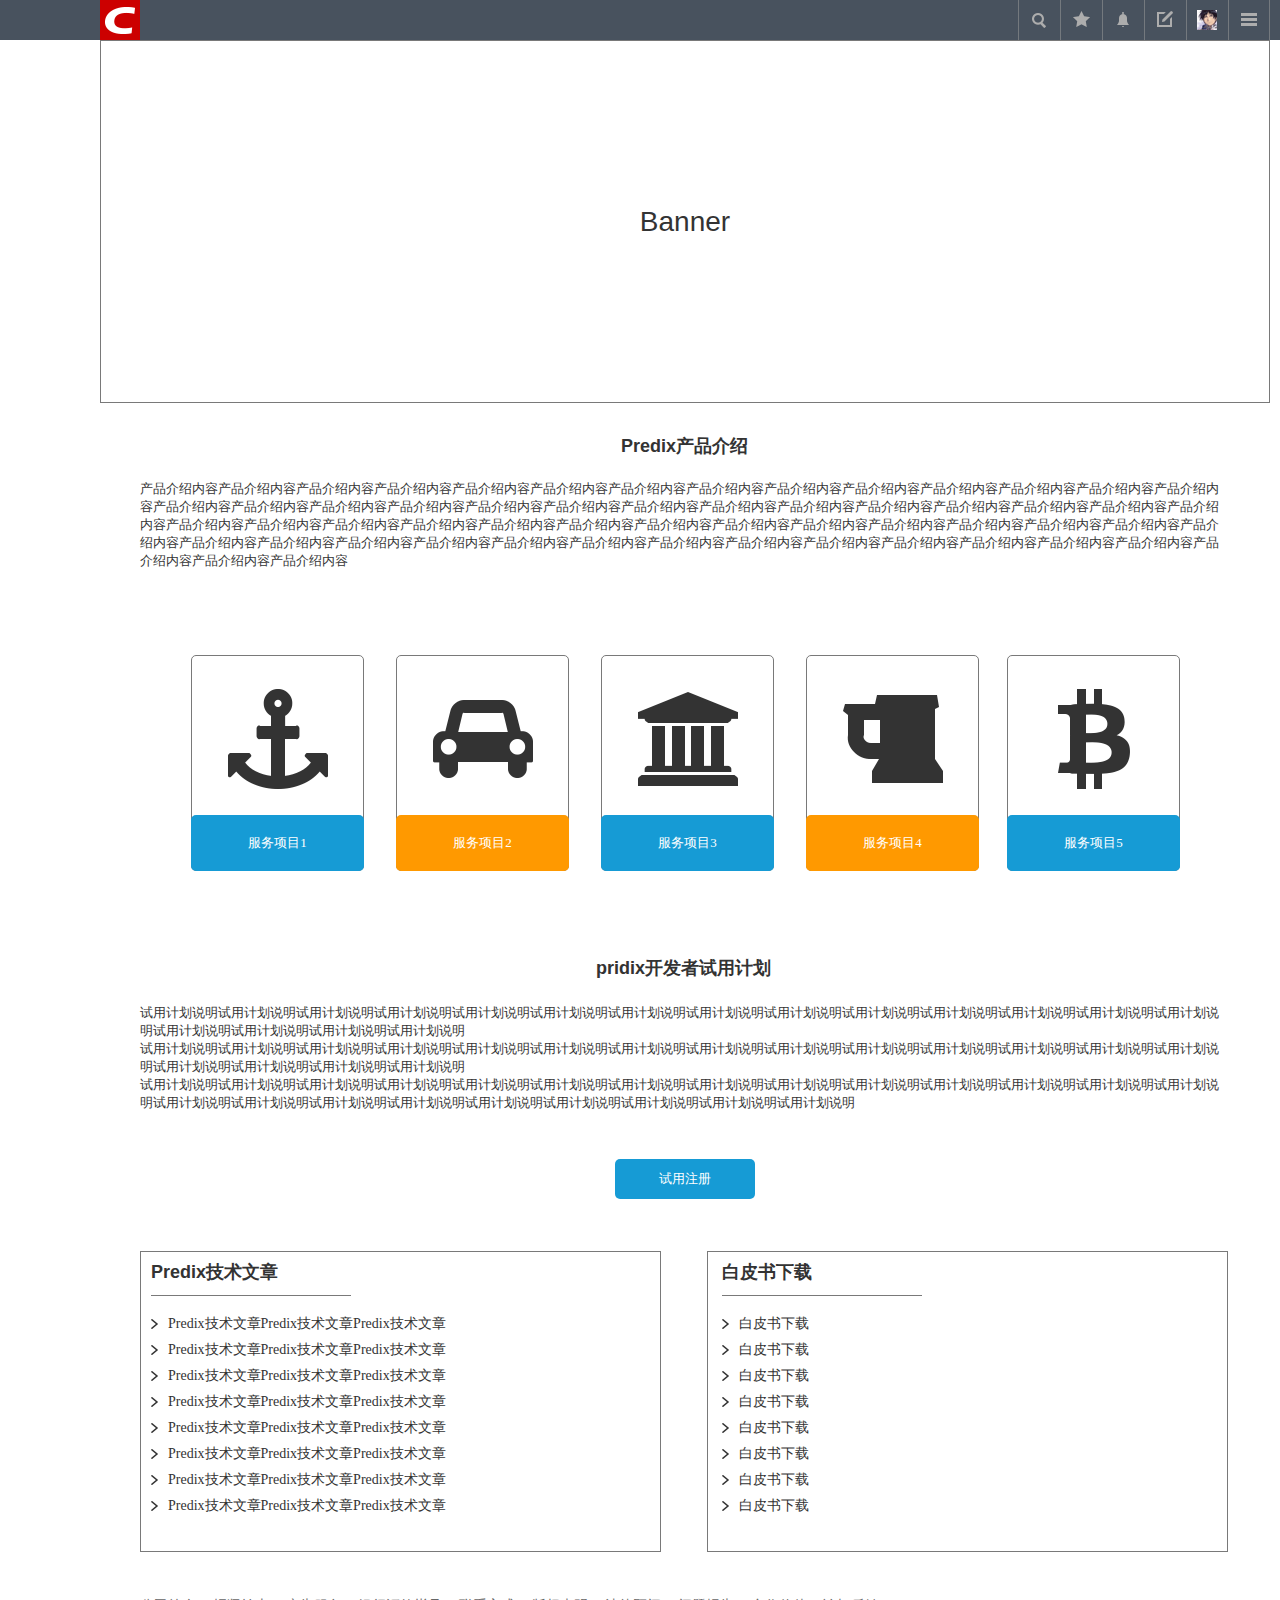
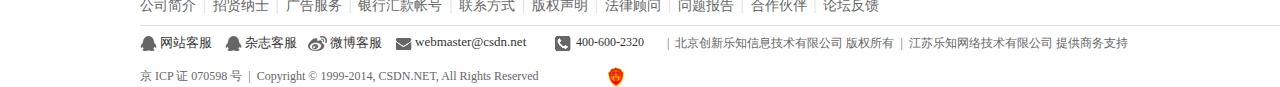
<file: home.html>
﻿<!DOCTYPE html>
<html>
  <head>
    <title>Home</title>
    <meta http-equiv="X-UA-Compatible" content="IE=edge"/>
    <meta http-equiv="content-type" content="text/html; charset=utf-8"/>
    <meta name="apple-mobile-web-app-capable" content="yes"/>
    <link href="resources/css/jquery-ui-themes.css" type="text/css" rel="stylesheet"/>
    <link href="resources/css/axure_rp_page.css" type="text/css" rel="stylesheet"/>
    <link href="data/styles.css" type="text/css" rel="stylesheet"/>
    <link href="files/home/styles.css" type="text/css" rel="stylesheet"/>
    <script src="resources/scripts/jquery-1.7.1.min.js"></script>
    <script src="resources/scripts/jquery-ui-1.8.10.custom.min.js"></script>
    <script src="resources/scripts/axure/axQuery.js"></script>
    <script src="resources/scripts/axure/globals.js"></script>
    <script src="resources/scripts/axutils.js"></script>
    <script src="resources/scripts/axure/annotation.js"></script>
    <script src="resources/scripts/axure/axQuery.std.js"></script>
    <script src="resources/scripts/axure/doc.js"></script>
    <script src="data/document.js"></script>
    <script src="resources/scripts/messagecenter.js"></script>
    <script src="resources/scripts/axure/events.js"></script>
    <script src="resources/scripts/axure/recording.js"></script>
    <script src="resources/scripts/axure/action.js"></script>
    <script src="resources/scripts/axure/expr.js"></script>
    <script src="resources/scripts/axure/geometry.js"></script>
    <script src="resources/scripts/axure/flyout.js"></script>
    <script src="resources/scripts/axure/ie.js"></script>
    <script src="resources/scripts/axure/model.js"></script>
    <script src="resources/scripts/axure/repeater.js"></script>
    <script src="resources/scripts/axure/sto.js"></script>
    <script src="resources/scripts/axure/utils.temp.js"></script>
    <script src="resources/scripts/axure/variables.js"></script>
    <script src="resources/scripts/axure/drag.js"></script>
    <script src="resources/scripts/axure/move.js"></script>
    <script src="resources/scripts/axure/visibility.js"></script>
    <script src="resources/scripts/axure/style.js"></script>
    <script src="resources/scripts/axure/adaptive.js"></script>
    <script src="resources/scripts/axure/tree.js"></script>
    <script src="resources/scripts/axure/init.temp.js"></script>
    <script src="files/home/data.js"></script>
    <script src="resources/scripts/axure/legacy.js"></script>
    <script src="resources/scripts/axure/viewer.js"></script>
    <script src="resources/scripts/axure/math.js"></script>
    <script type="text/javascript">
      $axure.utils.getTransparentGifPath = function() { return 'resources/images/transparent.gif'; };
      $axure.utils.getOtherPath = function() { return 'resources/Other.html'; };
      $axure.utils.getReloadPath = function() { return 'resources/reload.html'; };
    </script>
  </head>
  <body>
    <div id="base" class="">

      <!-- Unnamed (Rectangle) -->
      <div id="u0" class="ax_default box_1">
        <div id="u0_div" class=""></div>
        <!-- Unnamed () -->
        <div id="u1" class="text" style="display: none; visibility: hidden">
          <p><span></span></p>
        </div>
      </div>

      <!-- Unnamed (Rectangle) -->
      <div id="u2" class="ax_default box_1">
        <div id="u2_div" class=""></div>
        <!-- Unnamed () -->
        <div id="u3" class="text" style="visibility: visible;">
          <p><span>Banner</span></p>
        </div>
      </div>

      <!-- Unnamed (Group) -->
      <div id="u4" class="ax_default">

        <!-- Unnamed (Rectangle) -->
        <div id="u5" class="ax_default shape">
          <div id="u5_div" class=""></div>
          <!-- Unnamed () -->
          <div id="u6" class="text" style="display: none; visibility: hidden">
            <p><span></span></p>
          </div>
        </div>

        <!-- Unnamed (Image) -->
        <div id="u7" class="ax_default image">
          <img id="u7_img" class="img " src="images/home/u7.png"/>
          <!-- Unnamed () -->
          <div id="u8" class="text" style="display: none; visibility: hidden">
            <p><span></span></p>
          </div>
        </div>

        <!-- Unnamed (Image) -->
        <div id="u9" class="ax_default image">
          <img id="u9_img" class="img " src="images/home/u9.png"/>
          <!-- Unnamed () -->
          <div id="u10" class="text" style="display: none; visibility: hidden">
            <p><span></span></p>
          </div>
        </div>
      </div>

      <!-- Unnamed (Image) -->
      <div id="u11" class="ax_default image">
        <img id="u11_img" class="img " src="images/home/u11.png"/>
        <!-- Unnamed () -->
        <div id="u12" class="text" style="display: none; visibility: hidden">
          <p><span></span></p>
        </div>
      </div>

      <!-- Unnamed (Rectangle) -->
      <div id="u13" class="ax_default paragraph">
        <div id="u13_div" class=""></div>
        <!-- Unnamed () -->
        <div id="u14" class="text" style="visibility: visible;">
          <p><span>产品介绍内容产品介绍内容产品介绍内容产品介绍内容产品介绍内容产品介绍内容产品介绍内容产品介绍内容产品介绍内容产品介绍内容产品介绍内容产品介绍内容产品介绍内容产品介绍内容产品介绍内容产品介绍内容产品介绍内容产品介绍内容产品介绍内容产品介绍内容产品介绍内容产品介绍内容产品介绍内容产品介绍内容产品介绍内容产品介绍内容产品介绍内容产品介绍内容产品介绍内容产品介绍内容产品介绍内容产品介绍内容产品介绍内容产品介绍内容产品介绍内容产品介绍内容产品介绍内容产品介绍内容产品介绍内容产品介绍内容产品介绍内容产品介绍内容产品介绍内容产品介绍内容产品介绍内容产品介绍内容产品介绍内容产品介绍内容产品介绍内容产品介绍内容产品介绍内容产品介绍内容产品介绍内容产品介绍内容产品介绍内容产品介绍内容产品介绍内容产品介绍内容</span></p>
        </div>
      </div>

      <!-- Unnamed (Rectangle) -->
      <div id="u15" class="ax_default heading_3">
        <div id="u15_div" class=""></div>
        <!-- Unnamed () -->
        <div id="u16" class="text" style="visibility: visible;">
          <p><span>Predix产品介绍</span></p>
        </div>
      </div>

      <!-- Unnamed (Rectangle) -->
      <div id="u17" class="ax_default primary_button">
        <div id="u17_div" class=""></div>
        <!-- Unnamed () -->
        <div id="u18" class="text" style="visibility: visible;">
          <p><span>服务项目1</span></p>
        </div>
      </div>

      <!-- Unnamed (Rectangle) -->
      <div id="u19" class="ax_default box_1">
        <div id="u19_div" class=""></div>
        <!-- Unnamed () -->
        <div id="u20" class="text" style="display: none; visibility: hidden">
          <p><span></span></p>
        </div>
      </div>

      <!-- Unnamed (Rectangle) -->
      <div id="u21" class="ax_default primary_button">
        <div id="u21_div" class=""></div>
        <!-- Unnamed () -->
        <div id="u22" class="text" style="visibility: visible;">
          <p><span>服务项目2</span></p>
        </div>
      </div>

      <!-- Unnamed (Rectangle) -->
      <div id="u23" class="ax_default box_1">
        <div id="u23_div" class=""></div>
        <!-- Unnamed () -->
        <div id="u24" class="text" style="display: none; visibility: hidden">
          <p><span></span></p>
        </div>
      </div>

      <!-- Unnamed (Rectangle) -->
      <div id="u25" class="ax_default primary_button">
        <div id="u25_div" class=""></div>
        <!-- Unnamed () -->
        <div id="u26" class="text" style="visibility: visible;">
          <p><span>服务项目3</span></p>
        </div>
      </div>

      <!-- Unnamed (Rectangle) -->
      <div id="u27" class="ax_default box_1">
        <div id="u27_div" class=""></div>
        <!-- Unnamed () -->
        <div id="u28" class="text" style="display: none; visibility: hidden">
          <p><span></span></p>
        </div>
      </div>

      <!-- Unnamed (Rectangle) -->
      <div id="u29" class="ax_default primary_button">
        <div id="u29_div" class=""></div>
        <!-- Unnamed () -->
        <div id="u30" class="text" style="visibility: visible;">
          <p><span>服务项目4</span></p>
        </div>
      </div>

      <!-- Unnamed (Rectangle) -->
      <div id="u31" class="ax_default box_1">
        <div id="u31_div" class=""></div>
        <!-- Unnamed () -->
        <div id="u32" class="text" style="display: none; visibility: hidden">
          <p><span></span></p>
        </div>
      </div>

      <!-- Unnamed (Rectangle) -->
      <div id="u33" class="ax_default primary_button">
        <div id="u33_div" class=""></div>
        <!-- Unnamed () -->
        <div id="u34" class="text" style="visibility: visible;">
          <p><span>服务项目5</span></p>
        </div>
      </div>

      <!-- Unnamed (Shape) -->
      <div id="u35" class="ax_default icon">
        <img id="u35_img" class="img " src="images/home/u35.png"/>
        <!-- Unnamed () -->
        <div id="u36" class="text" style="display: none; visibility: hidden">
          <p><span></span></p>
        </div>
      </div>

      <!-- Unnamed (Shape) -->
      <div id="u37" class="ax_default icon">
        <img id="u37_img" class="img " src="images/home/u37.png"/>
        <!-- Unnamed () -->
        <div id="u38" class="text" style="display: none; visibility: hidden">
          <p><span></span></p>
        </div>
      </div>

      <!-- Unnamed (Shape) -->
      <div id="u39" class="ax_default icon">
        <img id="u39_img" class="img " src="images/home/u39.png"/>
        <!-- Unnamed () -->
        <div id="u40" class="text" style="display: none; visibility: hidden">
          <p><span></span></p>
        </div>
      </div>

      <!-- Unnamed (Shape) -->
      <div id="u41" class="ax_default icon">
        <img id="u41_img" class="img " src="images/home/u41.png"/>
        <!-- Unnamed () -->
        <div id="u42" class="text" style="display: none; visibility: hidden">
          <p><span></span></p>
        </div>
      </div>

      <!-- Unnamed (Shape) -->
      <div id="u43" class="ax_default icon">
        <img id="u43_img" class="img " src="images/home/u43.png"/>
        <!-- Unnamed () -->
        <div id="u44" class="text" style="display: none; visibility: hidden">
          <p><span></span></p>
        </div>
      </div>

      <!-- Unnamed (Rectangle) -->
      <div id="u45" class="ax_default heading_3">
        <div id="u45_div" class=""></div>
        <!-- Unnamed () -->
        <div id="u46" class="text" style="visibility: visible;">
          <p><span>pridix开发者试用计划</span></p>
        </div>
      </div>

      <!-- Unnamed (Rectangle) -->
      <div id="u47" class="ax_default paragraph">
        <div id="u47_div" class=""></div>
        <!-- Unnamed () -->
        <div id="u48" class="text" style="visibility: visible;">
          <p><span>试用计划说明试用计划说明试用计划说明试用计划说明试用计划说明试用计划说明试用计划说明试用计划说明试用计划说明试用计划说明试用计划说明试用计划说明试用计划说明试用计划说明试用计划说明试用计划说明试用计划说明试用计划说明</span></p><p><span>试用计划说明试用计划说明试用计划说明试用计划说明试用计划说明试用计划说明试用计划说明试用计划说明试用计划说明试用计划说明试用计划说明试用计划说明试用计划说明试用计划说明试用计划说明试用计划说明试用计划说明试用计划说明</span></p><p><span>试用计划说明试用计划说明试用计划说明试用计划说明试用计划说明试用计划说明试用计划说明试用计划说明试用计划说明试用计划说明试用计划说明试用计划说明试用计划说明试用计划说明试用计划说明试用计划说明试用计划说明试用计划说明试用计划说明试用计划说明试用计划说明试用计划说明试用计划说明</span></p>
        </div>
      </div>

      <!-- Unnamed (Rectangle) -->
      <div id="u49" class="ax_default primary_button">
        <div id="u49_div" class=""></div>
        <!-- Unnamed () -->
        <div id="u50" class="text" style="visibility: visible;">
          <p><span>试用注册</span></p>
        </div>
      </div>

      <!-- Unnamed (Rectangle) -->
      <div id="u51" class="ax_default box_1">
        <div id="u51_div" class=""></div>
        <!-- Unnamed () -->
        <div id="u52" class="text" style="display: none; visibility: hidden">
          <p><span></span></p>
        </div>
      </div>

      <!-- Unnamed (Rectangle) -->
      <div id="u53" class="ax_default box_1">
        <div id="u53_div" class=""></div>
        <!-- Unnamed () -->
        <div id="u54" class="text" style="display: none; visibility: hidden">
          <p><span></span></p>
        </div>
      </div>

      <!-- Unnamed (Rectangle) -->
      <div id="u55" class="ax_default heading_3">
        <div id="u55_div" class=""></div>
        <!-- Unnamed () -->
        <div id="u56" class="text" style="visibility: visible;">
          <p><span>Predix技术文章</span></p>
        </div>
      </div>

      <!-- Unnamed (Horizontal Line) -->
      <div id="u57" class="ax_default line">
        <img id="u57_img" class="img " src="images/home/u57.png"/>
        <!-- Unnamed () -->
        <div id="u58" class="text" style="display: none; visibility: hidden">
          <p><span></span></p>
        </div>
      </div>

      <!-- Unnamed (Rectangle) -->
      <div id="u59" class="ax_default heading_3">
        <div id="u59_div" class=""></div>
        <!-- Unnamed () -->
        <div id="u60" class="text" style="visibility: visible;">
          <p><span>白皮书下载</span></p>
        </div>
      </div>

      <!-- Unnamed (Horizontal Line) -->
      <div id="u61" class="ax_default line">
        <img id="u61_img" class="img " src="images/home/u57.png"/>
        <!-- Unnamed () -->
        <div id="u62" class="text" style="display: none; visibility: hidden">
          <p><span></span></p>
        </div>
      </div>

      <!-- Unnamed (Group) -->
      <div id="u63" class="ax_default">

        <!-- Unnamed (Group) -->
        <div id="u64" class="ax_default">

          <!-- Unnamed (Rectangle) -->
          <div id="u65" class="ax_default paragraph1">
            <div id="u65_div" class=""></div>
            <!-- Unnamed () -->
            <div id="u66" class="text" style="visibility: visible;">
              <p><span>杂志客服</span></p>
            </div>
          </div>

          <!-- Unnamed (Rectangle) -->
          <div id="u67" class="ax_default paragraph1">
            <div id="u67_div" class=""></div>
            <!-- Unnamed () -->
            <div id="u68" class="text" style="visibility: visible;">
              <p><span>网站客服</span></p>
            </div>
          </div>

          <!-- Unnamed (Rectangle) -->
          <div id="u69" class="ax_default paragraph1">
            <div id="u69_div" class=""></div>
            <!-- Unnamed () -->
            <div id="u70" class="text" style="visibility: visible;">
              <p><span style="color:#666666;">京 ICP 证 070598 号&nbsp; </span><span style="color:#6B6B6B;">|</span><span style="color:#666666;">&nbsp; Copyright © 1999-2014, CSDN.NET, All Rights Reserved</span></p>
            </div>
          </div>

          <!-- Unnamed (Image) -->
          <div id="u71" class="ax_default image">
            <img id="u71_img" class="img " src="images/home/u71.png"/>
            <!-- Unnamed () -->
            <div id="u72" class="text" style="display: none; visibility: hidden">
              <p><span></span></p>
            </div>
          </div>

          <!-- Unnamed (Rectangle) -->
          <div id="u73" class="ax_default paragraph1">
            <div id="u73_div" class=""></div>
            <!-- Unnamed () -->
            <div id="u74" class="text" style="visibility: visible;">
              <p><span>微博客服</span></p>
            </div>
          </div>

          <!-- Unnamed (Group) -->
          <div id="u75" class="ax_default">

            <!-- Unnamed (Image) -->
            <div id="u76" class="ax_default image">
              <img id="u76_img" class="img " src="images/home/u76.png"/>
              <!-- Unnamed () -->
              <div id="u77" class="text" style="display: none; visibility: hidden">
                <p><span></span></p>
              </div>
            </div>

            <!-- Unnamed (Rectangle) -->
            <div id="u78" class="ax_default paragraph1">
              <div id="u78_div" class=""></div>
              <!-- Unnamed () -->
              <div id="u79" class="text" style="visibility: visible;">
                <p><span>webmaster@csdn.net</span></p>
              </div>
            </div>

            <!-- Unnamed (Image) -->
            <div id="u80" class="ax_default image">
              <img id="u80_img" class="img " src="images/home/u80.png"/>
              <!-- Unnamed () -->
              <div id="u81" class="text" style="display: none; visibility: hidden">
                <p><span></span></p>
              </div>
            </div>

            <!-- Unnamed (Rectangle) -->
            <div id="u82" class="ax_default paragraph1">
              <div id="u82_div" class=""></div>
              <!-- Unnamed () -->
              <div id="u83" class="text" style="visibility: visible;">
                <p><span>400-600-2320</span></p>
              </div>
            </div>

            <!-- mail-on (Image) -->
            <div id="u84" class="ax_default image ax_default_hidden" data-label="mail-on" style="display: none; visibility: hidden">
              <img id="u84_img" class="img " src="images/home/mail-on_u84.png"/>
              <!-- Unnamed () -->
              <div id="u85" class="text" style="display: none; visibility: hidden">
                <p><span></span></p>
              </div>
            </div>

            <!-- phone-on (Image) -->
            <div id="u86" class="ax_default image ax_default_hidden" data-label="phone-on" style="display: none; visibility: hidden">
              <img id="u86_img" class="img " src="images/home/phone-on_u86.png"/>
              <!-- Unnamed () -->
              <div id="u87" class="text" style="display: none; visibility: hidden">
                <p><span></span></p>
              </div>
            </div>
          </div>

          <!-- Unnamed (Rectangle) -->
          <div id="u88" class="ax_default paragraph1">
            <div id="u88_div" class=""></div>
            <!-- Unnamed () -->
            <div id="u89" class="text" style="visibility: visible;">
              <p><span style="color:#6B6B6B;">|</span><span style="color:#666666;">&nbsp; 北京创新乐知信息技术有限公司 版权所有&nbsp; </span><span style="color:#6B6B6B;">|</span><span style="color:#666666;">&nbsp; 江苏乐知网络技术有限公司 提供商务支持</span></p>
            </div>
          </div>

          <!-- Unnamed (Image) -->
          <div id="u90" class="ax_default image">
            <img id="u90_img" class="img " src="images/home/u90.png"/>
            <!-- Unnamed () -->
            <div id="u91" class="text" style="display: none; visibility: hidden">
              <p><span></span></p>
            </div>
          </div>

          <!-- weibo-on (Image) -->
          <div id="u92" class="ax_default image ax_default_hidden" data-label="weibo-on" style="display: none; visibility: hidden">
            <img id="u92_img" class="img " src="images/home/weibo-on_u92.png"/>
            <!-- Unnamed () -->
            <div id="u93" class="text" style="display: none; visibility: hidden">
              <p><span></span></p>
            </div>
          </div>

          <!-- Unnamed (Image) -->
          <div id="u94" class="ax_default image">
            <img id="u94_img" class="img " src="images/home/u94.png"/>
            <!-- Unnamed () -->
            <div id="u95" class="text" style="display: none; visibility: hidden">
              <p><span></span></p>
            </div>
          </div>

          <!-- Unnamed (Image) -->
          <div id="u96" class="ax_default image">
            <img id="u96_img" class="img " src="images/home/u94.png"/>
            <!-- Unnamed () -->
            <div id="u97" class="text" style="display: none; visibility: hidden">
              <p><span></span></p>
            </div>
          </div>

          <!-- qq1-on (Image) -->
          <div id="u98" class="ax_default image ax_default_hidden" data-label="qq1-on" style="display: none; visibility: hidden">
            <img id="u98_img" class="img " src="images/home/qq1-on_u98.png"/>
            <!-- Unnamed () -->
            <div id="u99" class="text" style="display: none; visibility: hidden">
              <p><span></span></p>
            </div>
          </div>

          <!-- qq2-on (Image) -->
          <div id="u100" class="ax_default image ax_default_hidden" data-label="qq2-on" style="display: none; visibility: hidden">
            <img id="u100_img" class="img " src="images/home/qq1-on_u98.png"/>
            <!-- Unnamed () -->
            <div id="u101" class="text" style="display: none; visibility: hidden">
              <p><span></span></p>
            </div>
          </div>
        </div>

        <!-- Unnamed (Rectangle) -->
        <div id="u102" class="ax_default paragraph1">
          <div id="u102_div" class=""></div>
          <!-- Unnamed () -->
          <div id="u103" class="text" style="visibility: visible;">
            <p><span style="color:#666666;">公司简介&nbsp; </span><span style="color:#D7D7D7;">|</span><span style="color:#666666;">&nbsp; 招贤纳士&nbsp; </span><span style="color:#D7D7D7;">|</span><span style="color:#666666;">&nbsp; 广告服务&nbsp; </span><span style="color:#D7D7D7;">|</span><span style="color:#666666;">&nbsp; 银行汇款帐号&nbsp; </span><span style="color:#D7D7D7;">|</span><span style="color:#666666;">&nbsp; 联系方式&nbsp; </span><span style="color:#D7D7D7;">|</span><span style="color:#666666;">&nbsp; 版权声明&nbsp; </span><span style="color:#D7D7D7;">|</span><span style="color:#666666;">&nbsp; 法律顾问&nbsp; </span><span style="color:#D7D7D7;">|</span><span style="color:#666666;">&nbsp; 问题报告&nbsp; </span><span style="color:#D7D7D7;">|</span><span style="color:#666666;">&nbsp; 合作伙伴&nbsp; </span><span style="color:#D7D7D7;">|</span><span style="color:#666666;">&nbsp; 论坛反馈</span></p>
          </div>
        </div>

        <!-- Unnamed (Horizontal Line) -->
        <div id="u104" class="ax_default horizontal_line">
          <img id="u104_img" class="img " src="images/home/u104.png"/>
          <!-- Unnamed () -->
          <div id="u105" class="text" style="display: none; visibility: hidden">
            <p><span></span></p>
          </div>
        </div>
      </div>

      <!-- Unnamed (Shape) -->
      <div id="u106" class="ax_default icon">
        <img id="u106_img" class="img " src="images/home/u106.png"/>
        <!-- Unnamed () -->
        <div id="u107" class="text" style="display: none; visibility: hidden">
          <p><span></span></p>
        </div>
      </div>

      <!-- Unnamed (Paragraph) -->
      <div id="u108" class="ax_default paragraph">
        <img id="u108_img" class="img " src="images/home/u108.png"/>
        <!-- Unnamed () -->
        <div id="u109" class="text" style="visibility: visible;">
          <p><span>Predix技术文章Predix技术文章Predix技术文章</span></p>
        </div>
      </div>

      <!-- Unnamed (Shape) -->
      <div id="u110" class="ax_default icon">
        <img id="u110_img" class="img " src="images/home/u106.png"/>
        <!-- Unnamed () -->
        <div id="u111" class="text" style="display: none; visibility: hidden">
          <p><span></span></p>
        </div>
      </div>

      <!-- Unnamed (Paragraph) -->
      <div id="u112" class="ax_default paragraph">
        <img id="u112_img" class="img " src="images/home/u108.png"/>
        <!-- Unnamed () -->
        <div id="u113" class="text" style="visibility: visible;">
          <p><span>Predix技术文章Predix技术文章Predix技术文章</span></p>
        </div>
      </div>

      <!-- Unnamed (Shape) -->
      <div id="u114" class="ax_default icon">
        <img id="u114_img" class="img " src="images/home/u106.png"/>
        <!-- Unnamed () -->
        <div id="u115" class="text" style="display: none; visibility: hidden">
          <p><span></span></p>
        </div>
      </div>

      <!-- Unnamed (Paragraph) -->
      <div id="u116" class="ax_default paragraph">
        <img id="u116_img" class="img " src="images/home/u108.png"/>
        <!-- Unnamed () -->
        <div id="u117" class="text" style="visibility: visible;">
          <p><span>Predix技术文章Predix技术文章Predix技术文章</span></p>
        </div>
      </div>

      <!-- Unnamed (Shape) -->
      <div id="u118" class="ax_default icon">
        <img id="u118_img" class="img " src="images/home/u106.png"/>
        <!-- Unnamed () -->
        <div id="u119" class="text" style="display: none; visibility: hidden">
          <p><span></span></p>
        </div>
      </div>

      <!-- Unnamed (Paragraph) -->
      <div id="u120" class="ax_default paragraph">
        <img id="u120_img" class="img " src="images/home/u108.png"/>
        <!-- Unnamed () -->
        <div id="u121" class="text" style="visibility: visible;">
          <p><span>Predix技术文章Predix技术文章Predix技术文章</span></p>
        </div>
      </div>

      <!-- Unnamed (Shape) -->
      <div id="u122" class="ax_default icon">
        <img id="u122_img" class="img " src="images/home/u106.png"/>
        <!-- Unnamed () -->
        <div id="u123" class="text" style="display: none; visibility: hidden">
          <p><span></span></p>
        </div>
      </div>

      <!-- Unnamed (Paragraph) -->
      <div id="u124" class="ax_default paragraph">
        <img id="u124_img" class="img " src="images/home/u108.png"/>
        <!-- Unnamed () -->
        <div id="u125" class="text" style="visibility: visible;">
          <p><span>Predix技术文章Predix技术文章Predix技术文章</span></p>
        </div>
      </div>

      <!-- Unnamed (Shape) -->
      <div id="u126" class="ax_default icon">
        <img id="u126_img" class="img " src="images/home/u106.png"/>
        <!-- Unnamed () -->
        <div id="u127" class="text" style="display: none; visibility: hidden">
          <p><span></span></p>
        </div>
      </div>

      <!-- Unnamed (Paragraph) -->
      <div id="u128" class="ax_default paragraph">
        <img id="u128_img" class="img " src="images/home/u108.png"/>
        <!-- Unnamed () -->
        <div id="u129" class="text" style="visibility: visible;">
          <p><span>Predix技术文章Predix技术文章Predix技术文章</span></p>
        </div>
      </div>

      <!-- Unnamed (Shape) -->
      <div id="u130" class="ax_default icon">
        <img id="u130_img" class="img " src="images/home/u106.png"/>
        <!-- Unnamed () -->
        <div id="u131" class="text" style="display: none; visibility: hidden">
          <p><span></span></p>
        </div>
      </div>

      <!-- Unnamed (Paragraph) -->
      <div id="u132" class="ax_default paragraph">
        <img id="u132_img" class="img " src="images/home/u108.png"/>
        <!-- Unnamed () -->
        <div id="u133" class="text" style="visibility: visible;">
          <p><span>Predix技术文章Predix技术文章Predix技术文章</span></p>
        </div>
      </div>

      <!-- Unnamed (Shape) -->
      <div id="u134" class="ax_default icon">
        <img id="u134_img" class="img " src="images/home/u106.png"/>
        <!-- Unnamed () -->
        <div id="u135" class="text" style="display: none; visibility: hidden">
          <p><span></span></p>
        </div>
      </div>

      <!-- Unnamed (Paragraph) -->
      <div id="u136" class="ax_default paragraph">
        <img id="u136_img" class="img " src="images/home/u108.png"/>
        <!-- Unnamed () -->
        <div id="u137" class="text" style="visibility: visible;">
          <p><span>Predix技术文章Predix技术文章Predix技术文章</span></p>
        </div>
      </div>

      <!-- Unnamed (Shape) -->
      <div id="u138" class="ax_default icon">
        <img id="u138_img" class="img " src="images/home/u106.png"/>
        <!-- Unnamed () -->
        <div id="u139" class="text" style="display: none; visibility: hidden">
          <p><span></span></p>
        </div>
      </div>

      <!-- Unnamed (Paragraph) -->
      <div id="u140" class="ax_default paragraph">
        <img id="u140_img" class="img " src="images/home/u108.png"/>
        <!-- Unnamed () -->
        <div id="u141" class="text" style="visibility: visible;">
          <p><span>白皮书下载</span></p>
        </div>
      </div>

      <!-- Unnamed (Shape) -->
      <div id="u142" class="ax_default icon">
        <img id="u142_img" class="img " src="images/home/u106.png"/>
        <!-- Unnamed () -->
        <div id="u143" class="text" style="display: none; visibility: hidden">
          <p><span></span></p>
        </div>
      </div>

      <!-- Unnamed (Paragraph) -->
      <div id="u144" class="ax_default paragraph">
        <img id="u144_img" class="img " src="images/home/u108.png"/>
        <!-- Unnamed () -->
        <div id="u145" class="text" style="visibility: visible;">
          <p><span>白皮书下载</span></p>
        </div>
      </div>

      <!-- Unnamed (Shape) -->
      <div id="u146" class="ax_default icon">
        <img id="u146_img" class="img " src="images/home/u106.png"/>
        <!-- Unnamed () -->
        <div id="u147" class="text" style="display: none; visibility: hidden">
          <p><span></span></p>
        </div>
      </div>

      <!-- Unnamed (Paragraph) -->
      <div id="u148" class="ax_default paragraph">
        <img id="u148_img" class="img " src="images/home/u108.png"/>
        <!-- Unnamed () -->
        <div id="u149" class="text" style="visibility: visible;">
          <p><span>白皮书下载</span></p>
        </div>
      </div>

      <!-- Unnamed (Shape) -->
      <div id="u150" class="ax_default icon">
        <img id="u150_img" class="img " src="images/home/u106.png"/>
        <!-- Unnamed () -->
        <div id="u151" class="text" style="display: none; visibility: hidden">
          <p><span></span></p>
        </div>
      </div>

      <!-- Unnamed (Paragraph) -->
      <div id="u152" class="ax_default paragraph">
        <img id="u152_img" class="img " src="images/home/u108.png"/>
        <!-- Unnamed () -->
        <div id="u153" class="text" style="visibility: visible;">
          <p><span>白皮书下载</span></p>
        </div>
      </div>

      <!-- Unnamed (Shape) -->
      <div id="u154" class="ax_default icon">
        <img id="u154_img" class="img " src="images/home/u106.png"/>
        <!-- Unnamed () -->
        <div id="u155" class="text" style="display: none; visibility: hidden">
          <p><span></span></p>
        </div>
      </div>

      <!-- Unnamed (Paragraph) -->
      <div id="u156" class="ax_default paragraph">
        <img id="u156_img" class="img " src="images/home/u108.png"/>
        <!-- Unnamed () -->
        <div id="u157" class="text" style="visibility: visible;">
          <p><span>白皮书下载</span></p>
        </div>
      </div>

      <!-- Unnamed (Shape) -->
      <div id="u158" class="ax_default icon">
        <img id="u158_img" class="img " src="images/home/u106.png"/>
        <!-- Unnamed () -->
        <div id="u159" class="text" style="display: none; visibility: hidden">
          <p><span></span></p>
        </div>
      </div>

      <!-- Unnamed (Paragraph) -->
      <div id="u160" class="ax_default paragraph">
        <img id="u160_img" class="img " src="images/home/u108.png"/>
        <!-- Unnamed () -->
        <div id="u161" class="text" style="visibility: visible;">
          <p><span>白皮书下载</span></p>
        </div>
      </div>

      <!-- Unnamed (Shape) -->
      <div id="u162" class="ax_default icon">
        <img id="u162_img" class="img " src="images/home/u106.png"/>
        <!-- Unnamed () -->
        <div id="u163" class="text" style="display: none; visibility: hidden">
          <p><span></span></p>
        </div>
      </div>

      <!-- Unnamed (Paragraph) -->
      <div id="u164" class="ax_default paragraph">
        <img id="u164_img" class="img " src="images/home/u108.png"/>
        <!-- Unnamed () -->
        <div id="u165" class="text" style="visibility: visible;">
          <p><span>白皮书下载</span></p>
        </div>
      </div>

      <!-- Unnamed (Shape) -->
      <div id="u166" class="ax_default icon">
        <img id="u166_img" class="img " src="images/home/u106.png"/>
        <!-- Unnamed () -->
        <div id="u167" class="text" style="display: none; visibility: hidden">
          <p><span></span></p>
        </div>
      </div>

      <!-- Unnamed (Paragraph) -->
      <div id="u168" class="ax_default paragraph">
        <img id="u168_img" class="img " src="images/home/u108.png"/>
        <!-- Unnamed () -->
        <div id="u169" class="text" style="visibility: visible;">
          <p><span>白皮书下载</span></p>
        </div>
      </div>
    </div>
  </body>
</html>
</file>
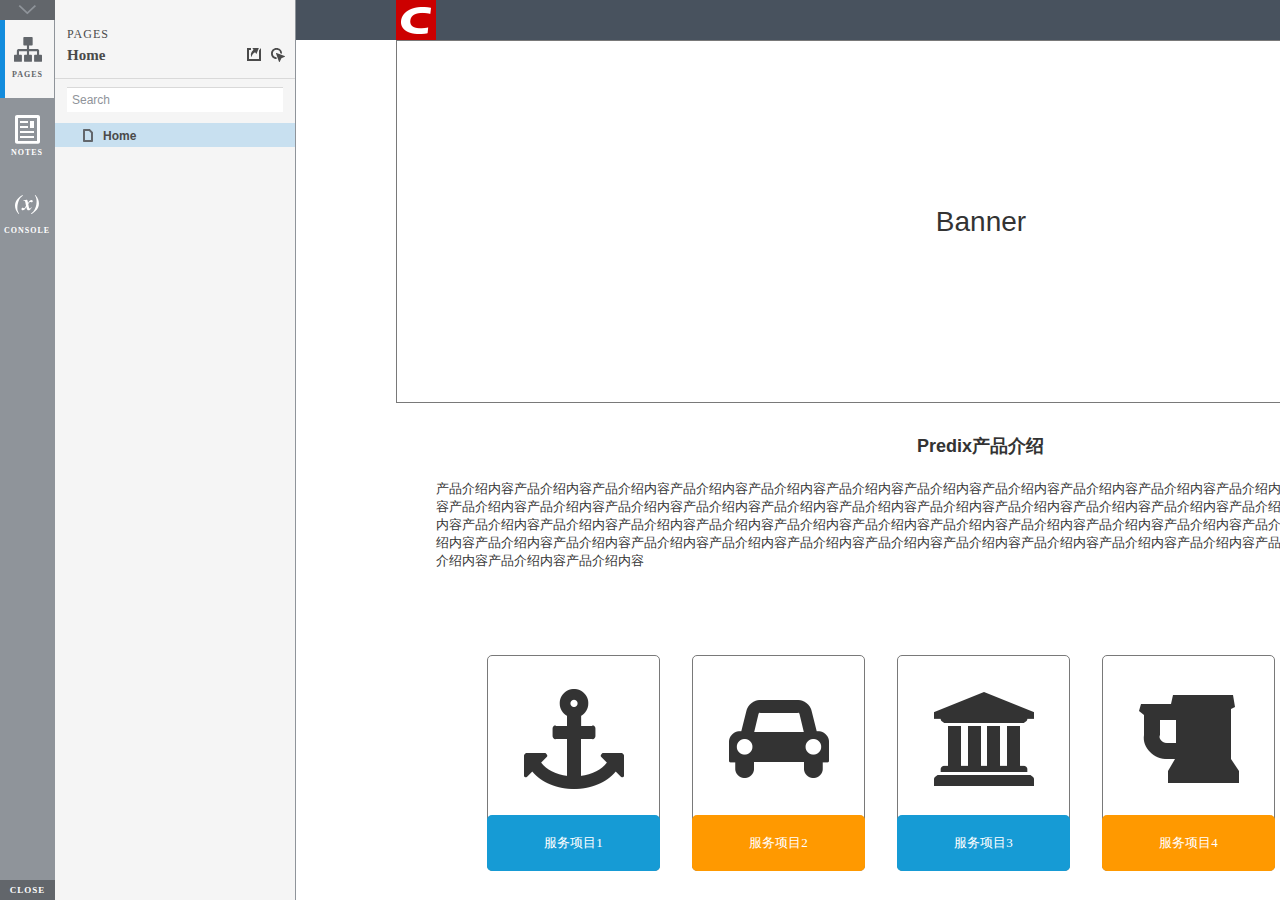
<file: start.html>
﻿<!DOCTYPE html>
<html xmlns="http://www.w3.org/1999/xhtml" xml:lang="en" lang="en">
<head>
    <title>Untitled Document</title>
    <meta http-equiv="X-UA-Compatible" content="IE=edge"/>
    <meta http-equiv="content-type" content="text/html; charset=utf-8" />
    <meta name="viewport" content="width=device-width, initial-scale=1.0" />
    <meta name="apple-mobile-web-app-capable" content="yes" />
    <link type="text/css" href="resources/css/reset.css" rel="Stylesheet" />
    <link type="text/css" href="resources/css/default.css" rel="Stylesheet" />
    <!--<link href='https://fonts.googleapis.com/css?family=Nunito:300' rel='stylesheet' type='text/css'>-->

    <script type="text/javascript">
        if (location.href.toString().indexOf('file://localhost/') == 0) {
            location.href = location.href.toString().replace('file://localhost/', 'file:///');
        }
    </script>

    <script type="text/javascript" src="resources/scripts/jquery-1.7.1.min.js"></script>
    <script type="text/javascript" src="resources/scripts/player/splitter.js"></script>
    <script type="text/javascript" src="resources/scripts/axutils.js"></script>
    <script type="text/javascript" src="resources/scripts/player/axplayer.js"></script>
    <script type="text/javascript" src="resources/scripts/messagecenter.js"></script>
    <script type="text/javascript" src="data/document.js"></script>
    <style type="text/css">

#outerContainer {
	width:1000px;
	height:1500px;
}

.vsplitbar {
    width: 3px;
    /*background: #B9B9B9;*/
    border-right: 1px solid #8f949a;
}

.vsplitbar:hover, .vsplitbar.active {
    background: #8f949a;
}

#rightPanel {
    background-color: White;
}

/*#leftPanel {
    min-width: 120px;
}*/

.splitterMask {
   position:absolute;
   top: 0;
   left: 0;
   width: 100%;
   height: 100%;
   overflow: hidden;
   background-image: url(resources/images/transparent.gif);
   z-index: 20000;
}

    </style>
    <script type="text/javascript" language="JavaScript"><!--
        var SITEMAP_COLLAPSE_VAR_NAME = 'c';
        var PLUGIN_VAR_NAME = 'g';
        var FOOTNOTES_VAR_NAME = 'fn';
        var ADAPTIVE_VIEW_VAR_NAME = 'view';
        var lastLeftPanelWidth = 295;
        var toolBarOnly = true;

        // isolate scope
        (function() {
            setUpController();
            
            var configuration = $axure.document.configuration;
            var _settings = {};
            _settings.projectId = configuration.prototypeId;
            _settings.isAxshare = configuration.isAxshare;
            _settings.loadFeedbackPlugin = configuration.loadFeedbackPlugin;
            var cHash = getHashStringVar(SITEMAP_COLLAPSE_VAR_NAME);
            _settings.startCollapsed = cHash == "1";
            if(cHash == "2") closePlayer();
            var gHash = getHashStringVar(PLUGIN_VAR_NAME);
            if(gHash == "") gHash = 1;
            _settings.startPluginGid = gHash;

            $axure.player.settings = _settings;

            $(window).bind('load', function() {
                if(CHROME_5_LOCAL && !$('body').attr('pluginDetected')) {
                    window.location = 'resources/chrome/chrome.html';
                }
            });

            $(document).ready(function() {
                $axure.page.bind('load.start', mainFrame_onload);
                $axure.messageCenter.addMessageListener(messageCenter_message);

                $(document).on('pluginShown', function (event, data) {
                    setVarInCurrentUrlHash('g', data ? data : '');
                });

                $(document).on('pluginCreated', function(event, data) {
                    if($axure.player.settings.startPluginGid == data) {
                        $axure.player.showPlugin(data);
                    }
                });

                if($axure.player.settings.loadFeedbackPlugin) {
                    if($axure.player.settings.isAxshare) {
                        $axure.utils.loadJS('/Scripts/plugins/feedback/feedback8.js');
                    } else {
                        $axure.utils.loadJS('http://share.axure.com/Scripts/plugins/feedback/feedback8.js');
                    }
                }

                if(navigator.userAgent.indexOf("MSIE") >= 0) $('#outerContainer').width('100%');
                initialize();
                if($axure.player.settings.startCollapsed) $('#outerContainer').splitter({ sizeLeft: 0 });
                else $('#outerContainer').splitter({ sizeLeft: lastLeftPanelWidth });
                $('#leftPanel').width(lastLeftPanelWidth);
                
                $(window).resize(function() { resizeContent(); });

                $('#maximizePanelContainer').hide();

                initializeLogo();

                $(window).resize();
                resizeContent();
                
                $axure.player.collapseToBar();

                if($axure.player.settings.startCollapsed) {
                    collapse();
                    $('#leftPanel').width(0);
                }

                if(MOBILE_DEVICE) {
                    $('#interfaceControlFrameMinimizeContainer').height('45px');
                    $('#interfaceControlFrameMinimizeContainer a').height('45px');
                    $('#interfaceControlFrameHeaderContainer').css('margin-top','45px');
                    $('#interfaceControlFrameCloseContainer a').css('padding','10px 0px');
                    $('#maximizePanelContainer').height('45px');//.css('top','inherit').css('bottom','0px');

                    $('body').removeClass('hashover');

                    if(IOS) {
                        $('#rightPanel').css('overflow', 'auto').css('-webkit-overflow-scrolling', 'touch').css('-ms-overflow-x', 'hidden');

                        window.addEventListener("orientationchange", function() {
                            var viewport = document.querySelector("meta[name=viewport]");
                            //so iOS doesn't zoom when switching back to portrait
                            viewport.setAttribute('content', 'width=device-width, initial-scale=1.0, maximum-scale=1.0');
                            viewport.setAttribute('content', 'width=device-width, initial-scale=1.0');
                            resizeContent();
                        }, false);

                        $axure.page.bind('load.start', function() {
                            resizeContent();
                        });
                    }
                }

            });

            function initialize() {
                var legacyQString = getQueryString("Page");
                if (legacyQString.length > 0) {
                    location.href = location.href.substring(0, location.href.indexOf("?")) + "#p=" + legacyQString;
                    return;
                }

                var mainFrame = document.getElementById("mainFrame");
                mainFrame.contentWindow.location.href = getInitialUrl();
            }

            function initializeLogo() {
                if($axure.document.configuration.logoImagePath) {
                    var image = new Image();
                    image.onload = function() {
                        $('#logoImage').css('max-width', this.width + 'px');
                        $axure.player.resizeContent();
                    };
                    image.src = $axure.document.configuration.logoImagePath;
                
                    $('#interfaceControlFrameLogoImageContainer').html('<img id="logoImage" src="" />');
                    $('#logoImage').attr('src', $axure.document.configuration.logoImagePath).load(function() { resizeContent(); });
                } else $('#interfaceControlFrameLogoImageContainer').hide();

                if ($axure.document.configuration.logoImageCaption) {
                    $('#interfaceControlFrameLogoCaptionContainer').html($axure.document.configuration.logoImageCaption);
                } else $('#interfaceControlFrameLogoCaptionContainer').hide();

                if(!$('#interfaceControlFrameLogoImageContainer').is(':visible') && !$('#interfaceControlFrameLogoCaptionContainer').is(':visible')) {
                    $('#interfaceControlFrameLogoContainer').hide();
                }
            }

            var resizeContent = $axure.player.resizeContent = function() {
                var newHeight = $(window).height();
                var newWidth = $(window).width();

                var controlContainerHeight = newHeight;// - 30;
                if($('#interfaceControlFrameLogoContainer').is(':visible')) controlContainerHeight -= $('#interfaceControlFrameLogoContainer').outerHeight();// + 16;

                $('#outerContainer').height(newHeight).width(newWidth);
                $('.vsplitbar').height(newHeight);
                $('#leftPanel').height(newHeight);
                $('#interfaceControlFrame').height(newHeight);
                $('#interfaceControlFrameContainer').height(newHeight);
                $('#interfaceControlFrameHostContainer').height(controlContainerHeight);

                $('#rightPanel').height(newHeight);
                $('#mainFrame').height(newHeight);

                if($('#leftPanel').is(':visible')) $('#rightPanel').width($(window).width() - $('#leftPanel').width() - 1);// $('.vsplitbar').width());
                else $('#rightPanel').width($(window).width());

                $(document).trigger('ContainerHeightChange',[controlContainerHeight]);

                if(MOBILE_DEVICE) {
                    if(!(getHashStringVar(ADAPTIVE_VIEW_VAR_NAME).length > 0)) $axure.messageCenter.postMessage('setAdaptiveViewForSize', {'width':newWidth, 'height':$('#rightPanel').height()});
                }
            }

            var collapseToBar = $axure.player.collapseToBar = function() {
                lastLeftPanelWidth = $('#leftPanel').width();
                $('#leftPanel').width('55px');
                $('.vsplitbar').hide();
                $('#rightPanel').width($(window).width() - $('#leftPanel').width());
                $(window).resize();
                $('#outerContainer').trigger('resize');
                toolBarOnly = true;
            }

            var expandFromBar = $axure.player.expandFromBar = function() {
                if($('.vsplitbar').is(':visible')) return;

                $('#leftPanel').width(lastLeftPanelWidth);
                $('.vsplitbar').show();
                $('#rightPanel').width($(window).width() - $('#leftPanel').width() - 1);// $('.vsplitbar').width());
                $(window).resize();
                $('#outerContainer').trigger('resize');
                toolBarOnly = false;
            }

        })();

        function messageCenter_message(message, data) {
            if(message == 'expandFrame') expand();
            else if(message == 'getCollapseFrameOnLoad' && $axure.player.settings.startCollapsed && !MOBILE_DEVICE) $axure.messageCenter.postMessage('collapseFrameOnLoad');
        }

        
        function getInitialUrl() {
            var pageName = getHashStringVar("p");
            if(pageName.length > 0) return pageName + ".html";
            else {
                var url = getFirstPageUrl($axure.document.sitemap.rootNodes);
                return (url ? url : "about:blank");
            }
        }

        function getFirstPageUrl(nodes) {
            for (var i = 0; i < nodes.length; i++) {
                var node = nodes[i];
                if (node.url) return node.url;
                else {
                    var hasChildren = (node.children && node.children.length > 0);
                    if (hasChildren) {
                        var url = getFirstPageUrl(node.children);
                        if (url) return url;
                    }
                }
            }
            return null;
        }

        function closePlayer() {
            if($axure.page.location) window.location.href = $axure.page.location;
            else {
                var pageFile = getInitialUrl();
                var currentLocation = window.location.toString();
                window.location.href = currentLocation.substr(0, currentLocation.lastIndexOf("/") + 1) + pageFile;
            }
        }

        function replaceHash(newHash) {
            var currentLocWithoutHash = window.location.toString().split('#')[0];

            //We use replace so that every hash change doesn't get appended to the history stack.
            //We use replaceState in browsers that support it, else replace the location
            if(typeof window.history.replaceState != 'undefined') {
                try {
                    //Chrome 45 (Version 45.0.2454.85 m) started throwing an error here when generated locally (this only happens with sitemap open) which broke all interactions.
                    //try catch breaks the url adjusting nicely when the sitemap is open, but all interactions and forward and back buttons work.
                    //Uncaught SecurityError: Failed to execute 'replaceState' on 'History': A history state object with URL 'file:///C:/Users/Ian/Documents/Axure/HTML/Untitled/start.html#p=home' cannot be created in a document with origin 'null'.
                    window.history.replaceState(null, null, currentLocWithoutHash + newHash);
                } catch(ex) {}
            } else {
                window.location.replace(currentLocWithoutHash + newHash);
            }
        }

        function collapse() {
            setVarInCurrentUrlHash('c', 1);
            if(!toolBarOnly) lastLeftPanelWidth = $('#leftPanel').width();

            $('#maximizePanelContainer').show();
            $('#leftPanel').hide();
            $('.vsplitbar').hide();
            $('#rightPanel').width($(window).width());
            $(window).resize();
            $('#outerContainer').trigger('resize');

            $(document).trigger('sidebarCollapse');

            if(MOBILE_DEVICE) {
                $('#maximizePanelContainer').animate({
                    top:$('#rightPanel').height() - $('#maximizePanelContainer').height()
                }, 300, 'swing', function() {
                    $('#maximizePanelContainer').css('top', 'inherit').css('bottom', '0px');
                });
            }
        }

        function expand() {
            if(MOBILE_DEVICE) {
                $('#maximizePanelContainer').css('top', '0px').css('bottom', 'inherit');
            }

            deleteVarFromCurrentUrlHash('c');
            $('#maximizePanelContainer').hide();
            $('#leftPanel').width(lastLeftPanelWidth);
            $('#leftPanel').show();
            if(!toolBarOnly) {
                $('.vsplitbar').show();
                $('#rightPanel').width($(window).width() - $('#leftPanel').width() - 1);
            } else {
                $axure.player.collapseToBar();
            }
            $(window).resize();
            $('#outerContainer').trigger('resize');

            $(document).trigger('sidebarExpanded');
        }


        function mainFrame_onload() {
            if($axure.page.pageName) document.title = $axure.page.pageName;
        }

        function getQueryString(query) {
            var qstring = self.location.href.split("?");
            if(qstring.length < 2) return "";
            return GetParameter(qstring, query);
        }
        
        function GetParameter(qstring, query) {
            var prms = qstring[1].split("&");
            var frmelements = new Array();
            var currprmeter, querystr = "";

            for(var i = 0; i < prms.length; i++) {
                currprmeter = prms[i].split("=");
                frmelements[i] = new Array();
                frmelements[i][0] = currprmeter[0];
                frmelements[i][1] = currprmeter[1];
            }

            for(j = 0; j < frmelements.length; j++) {
                if(frmelements[j][0].toLowerCase() == query.toLowerCase()) {
                    querystr = frmelements[j][1];
                    break;
                }
            }
            return querystr;
        }
        
        function getHashStringVar(query) {
            var qstring = self.location.href.split("#");
            if(qstring.length < 2) return "";
            return GetParameter(qstring, query);
        }

        function setHashStringVar(currentHash, varName, varVal) {
            var varWithEqual = varName + '=';
            var poundVarWithEqual = varVal === '' ? '' :  '#' + varName + '=' + varVal;
            var ampVarWithEqual = varVal === '' ? '' :  '&' + varName + '=' + varVal;
            var hashToSet = '';

            var pageIndex = currentHash.indexOf('#' + varWithEqual);
            if(pageIndex == -1) pageIndex = currentHash.indexOf('&' + varWithEqual);
            if(pageIndex != -1) {
                var newHash = currentHash.substring(0, pageIndex);

                newHash = newHash == '' ? poundVarWithEqual : newHash + ampVarWithEqual;

                var ampIndex = currentHash.indexOf('&', pageIndex + 1);
                if(ampIndex != -1) {
                    newHash = newHash == '' ? '#' + currentHash.substring(ampIndex + 1) : newHash + currentHash.substring(ampIndex);
                }
                hashToSet = newHash;
            } else if(currentHash.indexOf('#') != -1) {
                hashToSet = currentHash + ampVarWithEqual;
            } else {
                hashToSet = poundVarWithEqual;
            }

            if(hashToSet != '' || varVal == '') {
                return hashToSet;
            }

            return null;
        }

        function setVarInCurrentUrlHash(varName, varVal) {
            var newHash = setHashStringVar(window.location.hash, varName, varVal);

            if(newHash != null) {
                replaceHash(newHash);
            }
        }

        function deleteHashStringVar(currentHash, varName) {
            var varWithEqual = varName + '=';

            var pageIndex = currentHash.indexOf('#' + varWithEqual);
            if(pageIndex == -1) pageIndex = currentHash.indexOf('&' + varWithEqual);
            if(pageIndex != -1) {
                var newHash = currentHash.substring(0, pageIndex);

                var ampIndex = currentHash.indexOf('&', pageIndex + 1);

                //IF begin of string....if none blank, ELSE # instead of & and rest
                //IF in string....prefix + if none blank, ELSE &-rest
                if(newHash == '') { //beginning of string
                    newHash = ampIndex != -1 ? '#' + currentHash.substring(ampIndex + 1) : '';
                } else { //somewhere in the middle
                    newHash = newHash + (ampIndex != -1 ? currentHash.substring(ampIndex) : '');
                }

                return newHash;
            }

            return null;
        }

        function deleteVarFromCurrentUrlHash(varName) {
            var newHash = deleteHashStringVar(window.location.hash, varName);

            if(newHash != null) {
                replaceHash(newHash);
            }
        }
    --></script>

    <link type="text/css" rel="Stylesheet" href="plugins/sitemap/styles/sitemap.css" />
    <script type="text/javascript" src="plugins/sitemap/sitemap.js"></script>
    <link type="text/css" rel="Stylesheet" href="plugins/page_notes/styles/page_notes.css" />
    <script type="text/javascript" src="plugins/page_notes/page_notes.js"></script>
    <!--<link type="text/css" rel="Stylesheet" href="plugins/recordplay/styles/recordplay.css" />
    <script type="text/javascript" src="plugins/recordplay/recordplay.js"></script>-->
    <link type="text/css" rel="Stylesheet" href="plugins/debug/styles/debug.css" />
    <script type="text/javascript" src="plugins/debug/debug.js"></script>

</head>
<body scroll="no" class="hashover">
    <div id="outerContainer">

        <div id="leftPanel">
            <div id="interfaceControlFrame">
                <div id="interfaceControlFrameMinimizeContainer">
                    <a title="Collapse" id="interfaceControlFrameMinimizeButton" onclick="collapse();">&nbsp;</a>
                </div>
                <div id="interfaceControlFrameHeaderContainer">
                    <ul id="interfaceControlFrameHeader"></ul>
                </div>
                <div id="interfaceControlFrameContainer">
                    <div id="interfaceControlFrameLogoContainer">
                        <div id="interfaceControlFrameLogoImageContainer"></div>
                        <div id="interfaceControlFrameLogoCaptionContainer"></div>
                    </div>
                    <div id="interfaceControlFrameHostContainer">
                    </div>
                </div>
                <div id="interfaceControlFrameCloseContainer">
                    <a title="Close" id="interfaceControlFrameCloseButton" onclick="closePlayer();">CLOSE</a>
                </div>
            </div>
        </div>
        <div id="rightPanel">
            <iframe id="mainFrame" name="mainFrame" width="100%" height="100%" src="" frameborder="0" style="display: block;" webkitallowfullscreen mozallowfullscreen allowfullscreen></iframe>
        </div>

    </div>

    <div id="maximizePanelContainer">
        <iframe id="expandFrame" src="resources/expand.html" width="100%" height="100%" scrolling="no" allowtransparency="true" frameborder="0"></iframe>
    </div>

</body>
</html>
</file>
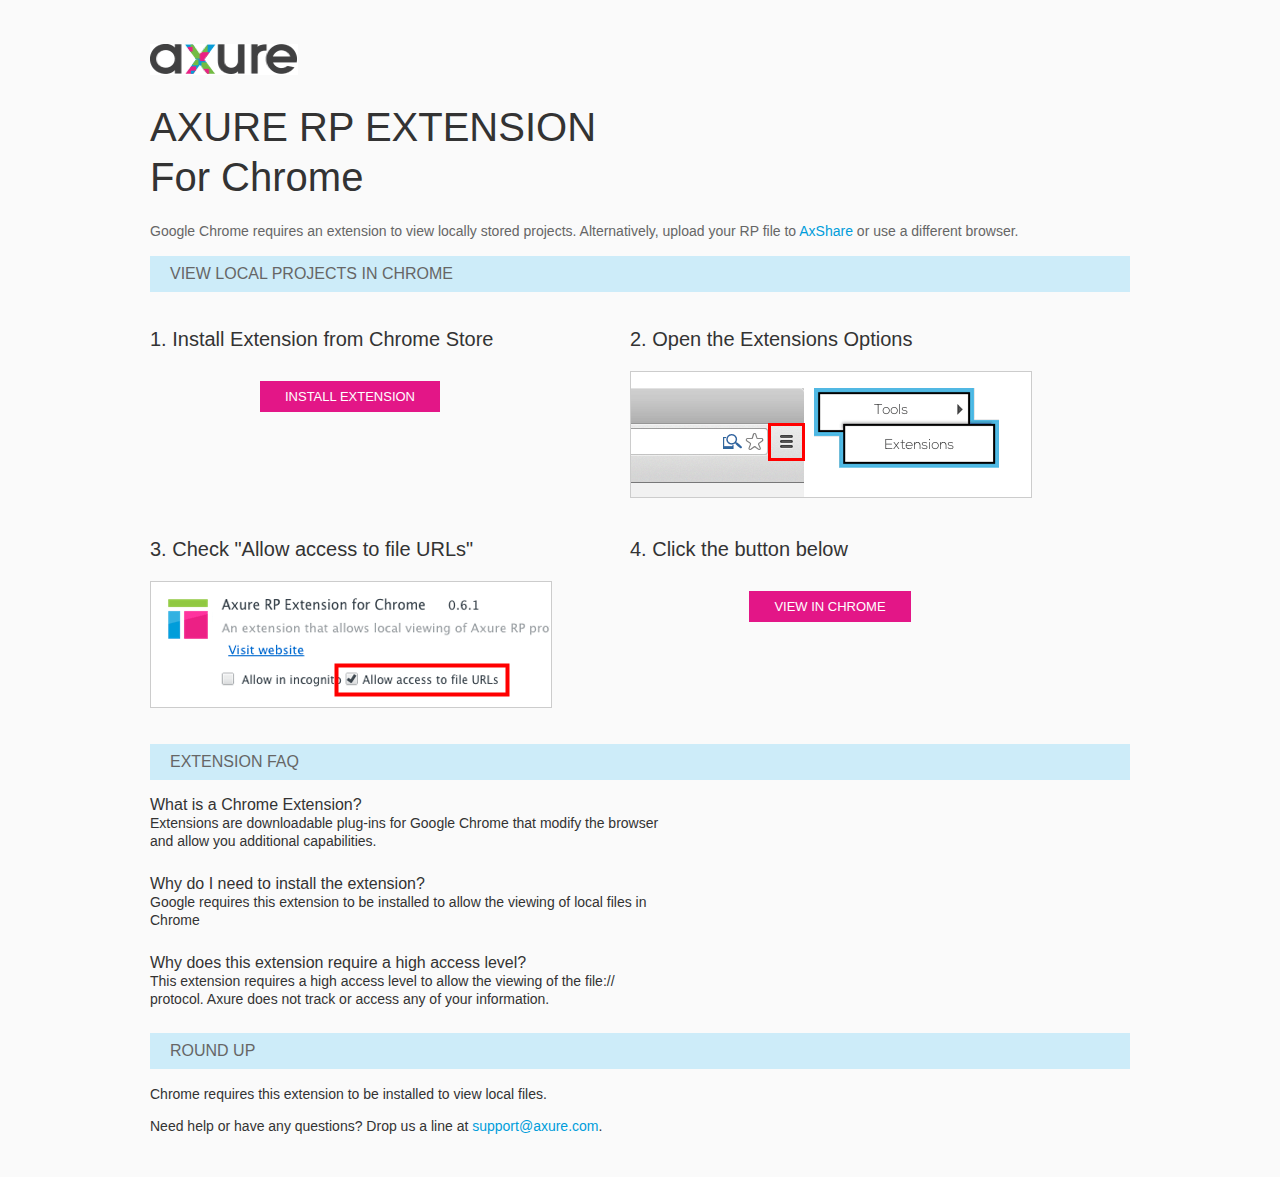
<file: resources/chrome/chrome.html>
<html>
<head>
    <title>Install the Axure RP Chrome Extension</title>
    <style type="text/css">
        *
        {
            font-family: Helvetica, Arial, sans-serif;
        }
        body
        {
            text-align: center;
            background-color: #fafafa;
        }
        p
        {
            font-size: 14px;
            line-height: 18px;
            color: #333333;
        }
        div.container
        {
            width: 980px;
            margin-left: auto;
            margin-right: auto;
            text-align: left;
        }
        a
        {
            text-decoration: none;
            color: #009dda;
        }
        .button
        {
            background: #E31687;
            font: normal 16px Arial, sans-serif;
            color: #FFFFFF;
            padding: 8px 25px 8px 25px;
            border: 0;
            display: inline-block;
            margin-top: 10px;
            text-transform: uppercase;
            font-size: 13px;
        }
        a:hover.button
        {
            opacity: .8;
        }
        div.left
        {
            width: 400px;
            float: left;
            margin-right: 80px;
        }
        div.right
        {
            width: 400px;
            float: left;
        }
        div.buttonContainer
        {
            text-align: center;
        }
        h1
        {
            font-size: 40px;
            color: #333333;
            line-height: 50px;
            margin-bottom: 20px;
            font-weight: normal;
        }
        h2
        {
            font-size: 38px;
            font-weight: normal;
            color: #08639C;
            text-align: center;
        }
        h3
        {
            font-size: 20px;
            color: #333333;
            font-weight: normal;
        }
        .heading
        {
            background-color: #cdecf9;
            height: 36px;
            line-height: 36px;
            padding-left: 20px;
            font-size: 16px;
            color: #666666;
        }
        span.faq
        {
            font-size: 16px;
            font-weight: normal;
            color: #333333;
            display: block;
        }
    </style>
</head>
<body>
    <div class="container">
        <br />
        <br />
        <img src="axure_logo.gif" alt="axure" />
        <br />
        <h1>
            AXURE RP EXTENSION<br />
            For Chrome</h1>
        <p style="font-size: 14px; color: #666666; margin-top: 10px;">
            Google Chrome requires an extension to view locally stored projects. Alternatively,
            upload your RP file to <a href="https://share.axure.com">AxShare</a> or use a different
            browser.</p>
        <h3 class="heading">
            VIEW LOCAL PROJECTS IN CHROME</h3>
        <div class="left">
            <h3>
                1. Install Extension from Chrome Store</h3>
            <div class="buttonContainer">
                <a class="button" href="https://chrome.google.com/webstore/detail/dogkpdfcklifaemcdfbildhcofnopogp"
                    target="_blank">Install Extension</a>
            </div>
        </div>
        <div class="right">
            <h3>
                2. Open the Extensions Options</h3>
            <img src="extensions_menu.gif" alt="extensions" />
        </div>
        <div style="clear: both; height: 20px;">
            &nbsp;</div>
        <div class="left">
            <h3>
                3. Check "Allow access to file URLs"</h3>
            <img src="allow_access.gif" alt="allow access" />
        </div>
        <div class="right">
            <h3>
                4. Click the button below</h3>
            <div class="buttonContainer">
                <a class="button" href="../../start.html">View in Chrome</a>
            </div>
        </div>
        <div style="clear: both; height: 20px;">
        </div>
        <h3 class="heading">
            EXTENSION FAQ</h3>
        <p>
            <span class="faq">What is a Chrome Extension?</span> Extensions are downloadable
            plug-ins for Google Chrome that modify the browser<br />
            and allow you additional capabilities.
        </p>
        <p style="margin-top: 25px;">
            <span class="faq">Why do I need to install the extension?</span> Google requires
            this extension to be installed to allow the viewing of local files in<br />
            Chrome
        </p>
        <p style="margin-top: 25px; margin-bottom: 25px;">
            <span class="faq">Why does this extension require a high access level?</span> This
            extension requires a high access level to allow the viewing of the file://<br />
            protocol. Axure does not track or access any of your information.
        </p>
        <h3 class="heading">
            ROUND UP</h3>
        <p>
            Chrome requires this extension to be installed to view local files.</p>
        <p>
            Need help or have any questions? Drop us a line at <a href="mailto:support@axure.com">
                support@axure.com</a>.
        </p>
        <div style="clear: both; height: 20px;">
        </div>
    </div>
</body>
</html>
</file>
<file: resources/css/axure_rp_page.css>
﻿/* so the window resize fires within a frame in IE7 */
html, body {
    height: 100%;
}

a {
    color: inherit;
}

p {
    margin: 0px;
    text-rendering: optimizeLegibility;
    font-feature-settings: "kern" 1;
    -webkit-font-feature-settings: "kern";
    -moz-font-feature-settings: "kern";
    -moz-font-feature-settings: "kern=1";
    font-kerning: normal;
}

iframe {
    background: #FFFFFF;
}

/* to match IE with C, FF */
input {
    padding: 1px 0px 1px 0px;
    box-sizing: border-box;
    -moz-box-sizing: border-box;
}

textarea {
    margin: 0px;
    box-sizing: border-box;
    -moz-box-sizing: border-box;
}

div.intcases {
    font-family: arial; 
    font-size: 12px;
    text-align:left; 
    border:1px solid #AAA; 
    background:#FFF none repeat scroll 0% 0%; 
    z-index:9999; 
    visibility:hidden; 
    position:absolute;
    padding: 0px;
    border-radius: 3px;
    white-space: nowrap;
}

div.intcaselink {
    cursor: pointer;
    padding: 3px 8px 3px 8px;
    margin: 5px;
    background:#EEE none repeat scroll 0% 0%; 
    border:1px solid #AAA;
    border-radius: 3px;
}

div.refpageimage {
    position: absolute;
    left: 0px;
    top: 0px;
    font-size: 0px;
    width: 16px;
    height: 16px;
    cursor: pointer;
    background-image: url(images/newwindow.gif);
    background-repeat: no-repeat;
}

div.annnoteimage {
    position: absolute;
    left: 0px;
    top: 0px;
    font-size: 0px;
    /*width: 16px;
    height: 12px;*/
    cursor: help;
    /*background-image: url(images/note.gif);*/
    /*background-repeat: no-repeat;*/
    width: 13px;
    height: 12px;
    padding-top: 1px;
    text-align: center;
    background-color: #138CDD;
    -moz-box-shadow: 1px 1px 3px #aaa;
    -webkit-box-shadow: 1px 1px 3px #aaa;
    box-shadow: 1px 1px 3px #aaa;
}

div.annnoteline {
    display: inline-block;
    width: 9px;
    height: 1px;
    border-bottom: 1px solid white;
    margin-top: 1px;
}

div.annnotelabel {
    position: absolute;
    left: 0px;
    top: 0px;
    font-family: Helvetica,Arial;
    font-size: 10px;
    /*border: 1px solid rgb(166,221,242);*/
    cursor: help;
    /*background:rgb(0,157,217) none repeat scroll 0% 0%;*/ 
    padding: 1px 3px 1px 3px;
    white-space: nowrap;
    color: white;
    
    background-color: #138CDD;
    -moz-box-shadow: 1px 1px 3px #aaa;
    -webkit-box-shadow: 1px 1px 3px #aaa;
    box-shadow: 1px 1px 3px #aaa;
}

.annotation {
    font-size: 12px;
    padding-left: 2px;
    margin-bottom: 5px;
}

.annotationName {
    /*font-size: 13px;
    font-weight: bold;
    margin-bottom: 3px;
    white-space: nowrap;*/

    font-family: 'Trebuchet MS';
    font-size: 14px;
    font-weight: bold;
    margin-bottom: 5px;
    white-space: nowrap;
}

.annotationValue {
    font-family: Arial, Helvetica, Sans-Serif;
    font-size: 12px;
    color: #4a4a4a;
    line-height: 21px;
    margin-bottom: 20px;
}

.noteLink {
    text-decoration: inherit;
    color: inherit;
}

.noteLink:hover {
    background-color: white;
}

/* this is a fix for the issue where dialogs jump around and takes the text-align from the body */
.dialogFix {
    position:absolute;
    text-align:left;
    border: 1px solid #8f949a;
}


@keyframes pulsate {
  from {
    box-shadow: 0 0 10px #15d6ba;
  }
  to {
    box-shadow: 0 0 20px #15d6ba;
  }
}

@-webkit-keyframes pulsate {
  from {
    -webkit-box-shadow: 0 0 10px #15d6ba;
    box-shadow: 0 0 10px #15d6ba;
  }
  to {
    -webkit-box-shadow: 0 0 20px #15d6ba;
    box-shadow: 0 0 20px #15d6ba;
  }
}
 
@-moz-keyframes pulsate {
  from {
    -moz-box-shadow: 0 0 10px #15d6ba;
    box-shadow: 0 0 10px #15d6ba;
  }
  to {
    -moz-box-shadow: 0 0 20px #15d6ba;
    box-shadow: 0 0 20px #15d6ba;
  }
}

.legacyPulsateBorder {
    /*border: 5px solid #15d6ba;
    margin: -5px;*/
    -moz-box-shadow: 0 0 10px 3px #15d6ba;
    box-shadow: 0 0 10px 3px #15d6ba;
}

.pulsateBorder {
  animation-name: pulsate;
  animation-timing-function: ease-in-out;
  animation-duration: 0.9s;
  animation-iteration-count: infinite;
  animation-direction: alternate;
  
  -webkit-animation-name: pulsate;
  -webkit-animation-timing-function: ease-in-out;
  -webkit-animation-duration: 0.9s;
  -webkit-animation-iteration-count: infinite;
  -webkit-animation-direction: alternate;

  -moz-animation-name: pulsate;
  -moz-animation-timing-function: ease-in-out;
  -moz-animation-duration: 0.9s;
  -moz-animation-iteration-count: infinite;
  -moz-animation-direction: alternate;
}

.ax_default_hidden, .ax_default_unplaced{
    display: none;
    visibility: hidden;
}

.widgetNoteSelected {
    -moz-box-shadow: 0 0 10px 3px #138CDD;
    box-shadow: 0 0 10px 3px #138CDD;
    /*-moz-box-shadow: 0 0 20px #3915d6;
    box-shadow: 0 0 20px #3915d6;*/
    /*border: 3px solid #3915d6;*/
    /*margin: -3px;*/
}


.singleImg {
    display: none;
    visibility: hidden;
}
</file>
<file: data/styles.css>
﻿.ax_default {
  font-family:'ArialMT', 'Arial';
  font-weight:400;
  font-style:normal;
  font-size:13px;
  color:#333333;
  text-align:center;
  line-height:normal;
}
.box_1 {
}
.heading_1 {
  font-family:'ArialMT', 'Arial';
  font-weight:bold;
  font-style:normal;
  font-size:32px;
  text-align:left;
}
.heading_2 {
  font-family:'ArialMT', 'Arial';
  font-weight:bold;
  font-style:normal;
  font-size:24px;
  text-align:left;
}
.heading_3 {
  font-family:'ArialMT', 'Arial';
  font-weight:bold;
  font-style:normal;
  font-size:18px;
  text-align:left;
}
.heading_4 {
  font-family:'ArialMT', 'Arial';
  font-weight:bold;
  font-style:normal;
  font-size:14px;
  text-align:left;
}
.heading_5 {
  font-family:'ArialMT', 'Arial';
  font-weight:bold;
  font-style:normal;
  text-align:left;
}
.heading_6 {
  font-family:'ArialMT', 'Arial';
  font-weight:bold;
  font-style:normal;
  font-size:10px;
  text-align:left;
}
.paragraph {
  text-align:left;
}
.paragraph1 {
  text-align:left;
}
.image {
  color:#000000;
}
.horizontal_line {
}
.shape {
}
.primary_button {
  color:#FFFFFF;
}
.line {
}
.icon {
}
</file>
<file: files/home/styles.css>
﻿body {
  margin:0px;
  background-image:none;
  position:static;
  left:auto;
  width:1370px;
  margin-left:0;
  margin-right:0;
  text-align:left;
}
#base {
  position:absolute;
  z-index:0;
}
#u0_div {
  position:absolute;
  left:0px;
  top:0px;
  width:173px;
  height:216px;
  background:inherit;
  background-color:rgba(255, 255, 255, 1);
  box-sizing:border-box;
  border-width:1px;
  border-style:solid;
  border-color:rgba(121, 121, 121, 1);
  border-radius:5px;
  -moz-box-shadow:none;
  -webkit-box-shadow:none;
  box-shadow:none;
}
#u0 {
  position:absolute;
  left:191px;
  top:655px;
  width:173px;
  height:216px;
}
#u1 {
  position:absolute;
  left:2px;
  top:100px;
  width:169px;
  visibility:hidden;
  word-wrap:break-word;
}
#u2_div {
  position:absolute;
  left:0px;
  top:0px;
  width:1170px;
  height:363px;
  background:inherit;
  background-color:rgba(255, 255, 255, 1);
  box-sizing:border-box;
  border-width:1px;
  border-style:solid;
  border-color:rgba(121, 121, 121, 1);
  border-radius:0px;
  -moz-box-shadow:none;
  -webkit-box-shadow:none;
  box-shadow:none;
  font-size:28px;
}
#u2 {
  position:absolute;
  left:100px;
  top:40px;
  width:1170px;
  height:363px;
  font-size:28px;
}
#u3 {
  position:absolute;
  left:2px;
  top:166px;
  width:1166px;
  word-wrap:break-word;
}
#u4 {
  position:absolute;
  left:0px;
  top:0px;
  width:0px;
  height:0px;
}
#u5_div {
  position:absolute;
  left:0px;
  top:0px;
  width:1370px;
  height:40px;
  background:inherit;
  background-color:rgba(72, 82, 94, 1);
  border:none;
  border-radius:0px;
  -moz-box-shadow:none;
  -webkit-box-shadow:none;
  box-shadow:none;
}
#u5 {
  position:absolute;
  left:0px;
  top:0px;
  width:1370px;
  height:40px;
}
#u6 {
  position:absolute;
  left:2px;
  top:12px;
  width:1366px;
  visibility:hidden;
  word-wrap:break-word;
}
#u7_img {
  position:absolute;
  left:0px;
  top:0px;
  width:40px;
  height:40px;
}
#u7 {
  position:absolute;
  left:100px;
  top:0px;
  width:40px;
  height:40px;
}
#u8 {
  position:absolute;
  left:2px;
  top:12px;
  width:36px;
  visibility:hidden;
  word-wrap:break-word;
}
#u9_img {
  position:absolute;
  left:0px;
  top:0px;
  width:262px;
  height:40px;
}
#u9 {
  position:absolute;
  left:1008px;
  top:0px;
  width:262px;
  height:40px;
}
#u10 {
  position:absolute;
  left:2px;
  top:12px;
  width:258px;
  visibility:hidden;
  word-wrap:break-word;
}
#u11_img {
  position:absolute;
  left:0px;
  top:0px;
  width:40px;
  height:40px;
}
#u11 {
  position:absolute;
  left:100px;
  top:0px;
  width:40px;
  height:40px;
}
#u12 {
  position:absolute;
  left:2px;
  top:12px;
  width:36px;
  visibility:hidden;
  word-wrap:break-word;
}
#u13_div {
  position:absolute;
  left:0px;
  top:0px;
  width:1088px;
  height:101px;
  background:inherit;
  background-color:rgba(255, 255, 255, 0);
  border:none;
  border-radius:0px;
  -moz-box-shadow:none;
  -webkit-box-shadow:none;
  box-shadow:none;
}
#u13 {
  position:absolute;
  left:140px;
  top:480px;
  width:1088px;
  height:101px;
}
#u14 {
  position:absolute;
  left:0px;
  top:0px;
  width:1088px;
  word-wrap:break-word;
}
#u15_div {
  position:absolute;
  left:0px;
  top:0px;
  width:128px;
  height:25px;
  background:inherit;
  background-color:rgba(255, 255, 255, 0);
  border:none;
  border-radius:0px;
  -moz-box-shadow:none;
  -webkit-box-shadow:none;
  box-shadow:none;
  font-family:'Arial-BoldMT', 'Arial Bold', 'Arial';
  font-weight:700;
  font-style:normal;
}
#u15 {
  position:absolute;
  left:621px;
  top:434px;
  width:128px;
  height:25px;
  font-family:'Arial-BoldMT', 'Arial Bold', 'Arial';
  font-weight:700;
  font-style:normal;
}
#u16 {
  position:absolute;
  left:0px;
  top:0px;
  width:128px;
  white-space:nowrap;
}
#u17_div {
  position:absolute;
  left:0px;
  top:0px;
  width:173px;
  height:56px;
  background:inherit;
  background-color:rgba(22, 155, 213, 1);
  border:none;
  border-radius:5px;
  -moz-box-shadow:none;
  -webkit-box-shadow:none;
  box-shadow:none;
  font-family:'PingFangSC-Regular', 'PingFang SC';
  font-weight:400;
  font-style:normal;
}
#u17 {
  position:absolute;
  left:191px;
  top:815px;
  width:173px;
  height:56px;
  font-family:'PingFangSC-Regular', 'PingFang SC';
  font-weight:400;
  font-style:normal;
}
#u18 {
  position:absolute;
  left:2px;
  top:19px;
  width:169px;
  word-wrap:break-word;
}
#u19_div {
  position:absolute;
  left:0px;
  top:0px;
  width:173px;
  height:216px;
  background:inherit;
  background-color:rgba(255, 255, 255, 1);
  box-sizing:border-box;
  border-width:1px;
  border-style:solid;
  border-color:rgba(121, 121, 121, 1);
  border-radius:5px;
  -moz-box-shadow:none;
  -webkit-box-shadow:none;
  box-shadow:none;
}
#u19 {
  position:absolute;
  left:396px;
  top:655px;
  width:173px;
  height:216px;
}
#u20 {
  position:absolute;
  left:2px;
  top:100px;
  width:169px;
  visibility:hidden;
  word-wrap:break-word;
}
#u21_div {
  position:absolute;
  left:0px;
  top:0px;
  width:173px;
  height:56px;
  background:inherit;
  background-color:rgba(255, 153, 0, 1);
  border:none;
  border-radius:5px;
  -moz-box-shadow:none;
  -webkit-box-shadow:none;
  box-shadow:none;
  font-family:'PingFangSC-Regular', 'PingFang SC';
  font-weight:400;
  font-style:normal;
}
#u21 {
  position:absolute;
  left:396px;
  top:815px;
  width:173px;
  height:56px;
  font-family:'PingFangSC-Regular', 'PingFang SC';
  font-weight:400;
  font-style:normal;
}
#u22 {
  position:absolute;
  left:2px;
  top:19px;
  width:169px;
  word-wrap:break-word;
}
#u23_div {
  position:absolute;
  left:0px;
  top:0px;
  width:173px;
  height:216px;
  background:inherit;
  background-color:rgba(255, 255, 255, 1);
  box-sizing:border-box;
  border-width:1px;
  border-style:solid;
  border-color:rgba(121, 121, 121, 1);
  border-radius:5px;
  -moz-box-shadow:none;
  -webkit-box-shadow:none;
  box-shadow:none;
}
#u23 {
  position:absolute;
  left:601px;
  top:655px;
  width:173px;
  height:216px;
}
#u24 {
  position:absolute;
  left:2px;
  top:100px;
  width:169px;
  visibility:hidden;
  word-wrap:break-word;
}
#u25_div {
  position:absolute;
  left:0px;
  top:0px;
  width:173px;
  height:56px;
  background:inherit;
  background-color:rgba(22, 155, 213, 1);
  border:none;
  border-radius:5px;
  -moz-box-shadow:none;
  -webkit-box-shadow:none;
  box-shadow:none;
  font-family:'PingFangSC-Regular', 'PingFang SC';
  font-weight:400;
  font-style:normal;
}
#u25 {
  position:absolute;
  left:601px;
  top:815px;
  width:173px;
  height:56px;
  font-family:'PingFangSC-Regular', 'PingFang SC';
  font-weight:400;
  font-style:normal;
}
#u26 {
  position:absolute;
  left:2px;
  top:19px;
  width:169px;
  word-wrap:break-word;
}
#u27_div {
  position:absolute;
  left:0px;
  top:0px;
  width:173px;
  height:216px;
  background:inherit;
  background-color:rgba(255, 255, 255, 1);
  box-sizing:border-box;
  border-width:1px;
  border-style:solid;
  border-color:rgba(121, 121, 121, 1);
  border-radius:5px;
  -moz-box-shadow:none;
  -webkit-box-shadow:none;
  box-shadow:none;
}
#u27 {
  position:absolute;
  left:806px;
  top:655px;
  width:173px;
  height:216px;
}
#u28 {
  position:absolute;
  left:2px;
  top:100px;
  width:169px;
  visibility:hidden;
  word-wrap:break-word;
}
#u29_div {
  position:absolute;
  left:0px;
  top:0px;
  width:173px;
  height:56px;
  background:inherit;
  background-color:rgba(255, 153, 0, 1);
  border:none;
  border-radius:5px;
  -moz-box-shadow:none;
  -webkit-box-shadow:none;
  box-shadow:none;
  font-family:'PingFangSC-Regular', 'PingFang SC';
  font-weight:400;
  font-style:normal;
}
#u29 {
  position:absolute;
  left:806px;
  top:815px;
  width:173px;
  height:56px;
  font-family:'PingFangSC-Regular', 'PingFang SC';
  font-weight:400;
  font-style:normal;
}
#u30 {
  position:absolute;
  left:2px;
  top:19px;
  width:169px;
  word-wrap:break-word;
}
#u31_div {
  position:absolute;
  left:0px;
  top:0px;
  width:173px;
  height:216px;
  background:inherit;
  background-color:rgba(255, 255, 255, 1);
  box-sizing:border-box;
  border-width:1px;
  border-style:solid;
  border-color:rgba(121, 121, 121, 1);
  border-radius:5px;
  -moz-box-shadow:none;
  -webkit-box-shadow:none;
  box-shadow:none;
}
#u31 {
  position:absolute;
  left:1007px;
  top:655px;
  width:173px;
  height:216px;
}
#u32 {
  position:absolute;
  left:2px;
  top:100px;
  width:169px;
  visibility:hidden;
  word-wrap:break-word;
}
#u33_div {
  position:absolute;
  left:0px;
  top:0px;
  width:173px;
  height:56px;
  background:inherit;
  background-color:rgba(22, 155, 213, 1);
  border:none;
  border-radius:5px;
  -moz-box-shadow:none;
  -webkit-box-shadow:none;
  box-shadow:none;
  font-family:'PingFangSC-Regular', 'PingFang SC';
  font-weight:400;
  font-style:normal;
}
#u33 {
  position:absolute;
  left:1007px;
  top:815px;
  width:173px;
  height:56px;
  font-family:'PingFangSC-Regular', 'PingFang SC';
  font-weight:400;
  font-style:normal;
}
#u34 {
  position:absolute;
  left:2px;
  top:19px;
  width:169px;
  word-wrap:break-word;
}
#u35_img {
  position:absolute;
  left:0px;
  top:0px;
  width:100px;
  height:100px;
}
#u35 {
  position:absolute;
  left:228px;
  top:689px;
  width:100px;
  height:100px;
}
#u36 {
  position:absolute;
  left:2px;
  top:42px;
  width:96px;
  visibility:hidden;
  word-wrap:break-word;
}
#u37_img {
  position:absolute;
  left:0px;
  top:0px;
  width:100px;
  height:78px;
}
#u37 {
  position:absolute;
  left:433px;
  top:700px;
  width:100px;
  height:78px;
}
#u38 {
  position:absolute;
  left:2px;
  top:31px;
  width:96px;
  visibility:hidden;
  word-wrap:break-word;
}
#u39_img {
  position:absolute;
  left:0px;
  top:0px;
  width:100px;
  height:94px;
}
#u39 {
  position:absolute;
  left:638px;
  top:692px;
  width:100px;
  height:94px;
}
#u40 {
  position:absolute;
  left:2px;
  top:39px;
  width:96px;
  visibility:hidden;
  word-wrap:break-word;
}
#u41_img {
  position:absolute;
  left:0px;
  top:0px;
  width:100px;
  height:88px;
}
#u41 {
  position:absolute;
  left:843px;
  top:695px;
  width:100px;
  height:88px;
}
#u42 {
  position:absolute;
  left:2px;
  top:36px;
  width:96px;
  visibility:hidden;
  word-wrap:break-word;
}
#u43_img {
  position:absolute;
  left:0px;
  top:0px;
  width:72px;
  height:100px;
}
#u43 {
  position:absolute;
  left:1058px;
  top:689px;
  width:72px;
  height:100px;
}
#u44 {
  position:absolute;
  left:2px;
  top:42px;
  width:68px;
  visibility:hidden;
  word-wrap:break-word;
}
#u45_div {
  position:absolute;
  left:0px;
  top:0px;
  width:176px;
  height:25px;
  background:inherit;
  background-color:rgba(255, 255, 255, 0);
  border:none;
  border-radius:0px;
  -moz-box-shadow:none;
  -webkit-box-shadow:none;
  box-shadow:none;
  font-family:'Arial-BoldMT', 'Arial Bold', 'Arial';
  font-weight:700;
  font-style:normal;
}
#u45 {
  position:absolute;
  left:596px;
  top:956px;
  width:176px;
  height:25px;
  font-family:'Arial-BoldMT', 'Arial Bold', 'Arial';
  font-weight:700;
  font-style:normal;
}
#u46 {
  position:absolute;
  left:0px;
  top:0px;
  width:176px;
  white-space:nowrap;
}
#u47_div {
  position:absolute;
  left:0px;
  top:0px;
  width:1088px;
  height:134px;
  background:inherit;
  background-color:rgba(255, 255, 255, 0);
  border:none;
  border-radius:0px;
  -moz-box-shadow:none;
  -webkit-box-shadow:none;
  box-shadow:none;
}
#u47 {
  position:absolute;
  left:140px;
  top:1004px;
  width:1088px;
  height:134px;
}
#u48 {
  position:absolute;
  left:0px;
  top:0px;
  width:1088px;
  word-wrap:break-word;
}
#u49_div {
  position:absolute;
  left:0px;
  top:0px;
  width:140px;
  height:40px;
  background:inherit;
  background-color:rgba(22, 155, 213, 1);
  border:none;
  border-radius:5px;
  -moz-box-shadow:none;
  -webkit-box-shadow:none;
  box-shadow:none;
}
#u49 {
  position:absolute;
  left:615px;
  top:1159px;
  width:140px;
  height:40px;
}
#u50 {
  position:absolute;
  left:2px;
  top:11px;
  width:136px;
  word-wrap:break-word;
}
#u51_div {
  position:absolute;
  left:0px;
  top:0px;
  width:521px;
  height:301px;
  background:inherit;
  background-color:rgba(255, 255, 255, 1);
  box-sizing:border-box;
  border-width:1px;
  border-style:solid;
  border-color:rgba(121, 121, 121, 1);
  border-radius:0px;
  -moz-box-shadow:none;
  -webkit-box-shadow:none;
  box-shadow:none;
}
#u51 {
  position:absolute;
  left:140px;
  top:1251px;
  width:521px;
  height:301px;
}
#u52 {
  position:absolute;
  left:2px;
  top:142px;
  width:517px;
  visibility:hidden;
  word-wrap:break-word;
}
#u53_div {
  position:absolute;
  left:0px;
  top:0px;
  width:521px;
  height:301px;
  background:inherit;
  background-color:rgba(255, 255, 255, 1);
  box-sizing:border-box;
  border-width:1px;
  border-style:solid;
  border-color:rgba(121, 121, 121, 1);
  border-radius:0px;
  -moz-box-shadow:none;
  -webkit-box-shadow:none;
  box-shadow:none;
}
#u53 {
  position:absolute;
  left:707px;
  top:1251px;
  width:521px;
  height:301px;
}
#u54 {
  position:absolute;
  left:2px;
  top:142px;
  width:517px;
  visibility:hidden;
  word-wrap:break-word;
}
#u55_div {
  position:absolute;
  left:0px;
  top:0px;
  width:128px;
  height:25px;
  background:inherit;
  background-color:rgba(255, 255, 255, 0);
  border:none;
  border-radius:0px;
  -moz-box-shadow:none;
  -webkit-box-shadow:none;
  box-shadow:none;
  font-family:'Arial-BoldMT', 'Arial Bold', 'Arial';
  font-weight:700;
  font-style:normal;
}
#u55 {
  position:absolute;
  left:151px;
  top:1260px;
  width:128px;
  height:25px;
  font-family:'Arial-BoldMT', 'Arial Bold', 'Arial';
  font-weight:700;
  font-style:normal;
}
#u56 {
  position:absolute;
  left:0px;
  top:0px;
  width:128px;
  white-space:nowrap;
}
#u57_img {
  position:absolute;
  left:0px;
  top:0px;
  width:201px;
  height:2px;
}
#u57 {
  position:absolute;
  left:151px;
  top:1295px;
  width:200px;
  height:1px;
}
#u58 {
  position:absolute;
  left:2px;
  top:-8px;
  width:196px;
  visibility:hidden;
  word-wrap:break-word;
}
#u59_div {
  position:absolute;
  left:0px;
  top:0px;
  width:91px;
  height:25px;
  background:inherit;
  background-color:rgba(255, 255, 255, 0);
  border:none;
  border-radius:0px;
  -moz-box-shadow:none;
  -webkit-box-shadow:none;
  box-shadow:none;
  font-family:'Arial-BoldMT', 'Arial Bold', 'Arial';
  font-weight:700;
  font-style:normal;
}
#u59 {
  position:absolute;
  left:722px;
  top:1260px;
  width:91px;
  height:25px;
  font-family:'Arial-BoldMT', 'Arial Bold', 'Arial';
  font-weight:700;
  font-style:normal;
}
#u60 {
  position:absolute;
  left:0px;
  top:0px;
  width:91px;
  white-space:nowrap;
}
#u61_img {
  position:absolute;
  left:0px;
  top:0px;
  width:201px;
  height:2px;
}
#u61 {
  position:absolute;
  left:722px;
  top:1295px;
  width:200px;
  height:1px;
}
#u62 {
  position:absolute;
  left:2px;
  top:-8px;
  width:196px;
  visibility:hidden;
  word-wrap:break-word;
}
#u63 {
  position:absolute;
  left:0px;
  top:0px;
  width:0px;
  height:0px;
}
#u64 {
  position:absolute;
  left:0px;
  top:0px;
  width:0px;
  height:0px;
}
#u65_div {
  position:absolute;
  left:0px;
  top:0px;
  width:53px;
  height:17px;
  background:inherit;
  background-color:rgba(255, 255, 255, 0);
  border:none;
  border-radius:0px;
  -moz-box-shadow:none;
  -webkit-box-shadow:none;
  box-shadow:none;
  font-family:'MicrosoftYaHei', '微软雅黑';
  font-weight:400;
  font-style:normal;
}
#u65 {
  position:absolute;
  left:245px;
  top:1634px;
  width:53px;
  height:17px;
  font-family:'MicrosoftYaHei', '微软雅黑';
  font-weight:400;
  font-style:normal;
}
#u66 {
  position:absolute;
  left:0px;
  top:0px;
  width:53px;
  white-space:nowrap;
}
#u67_div {
  position:absolute;
  left:0px;
  top:0px;
  width:53px;
  height:17px;
  background:inherit;
  background-color:rgba(255, 255, 255, 0);
  border:none;
  border-radius:0px;
  -moz-box-shadow:none;
  -webkit-box-shadow:none;
  box-shadow:none;
  font-family:'MicrosoftYaHei', '微软雅黑';
  font-weight:400;
  font-style:normal;
}
#u67 {
  position:absolute;
  left:160px;
  top:1634px;
  width:53px;
  height:17px;
  font-family:'MicrosoftYaHei', '微软雅黑';
  font-weight:400;
  font-style:normal;
}
#u68 {
  position:absolute;
  left:0px;
  top:0px;
  width:53px;
  white-space:nowrap;
}
#u69_div {
  position:absolute;
  left:0px;
  top:0px;
  width:458px;
  height:16px;
  background:inherit;
  background-color:rgba(255, 255, 255, 0);
  border:none;
  border-radius:0px;
  -moz-box-shadow:none;
  -webkit-box-shadow:none;
  box-shadow:none;
  font-family:'MicrosoftYaHei', '微软雅黑';
  font-weight:400;
  font-style:normal;
  font-size:12px;
}
#u69 {
  position:absolute;
  left:140px;
  top:1668px;
  width:458px;
  height:16px;
  font-family:'MicrosoftYaHei', '微软雅黑';
  font-weight:400;
  font-style:normal;
  font-size:12px;
}
#u70 {
  position:absolute;
  left:0px;
  top:0px;
  width:458px;
  word-wrap:break-word;
}
#u71_img {
  position:absolute;
  left:0px;
  top:0px;
  width:19px;
  height:15px;
}
#u71 {
  position:absolute;
  left:308px;
  top:1636px;
  width:19px;
  height:15px;
}
#u72 {
  position:absolute;
  left:2px;
  top:0px;
  width:15px;
  visibility:hidden;
  word-wrap:break-word;
}
#u73_div {
  position:absolute;
  left:0px;
  top:0px;
  width:53px;
  height:17px;
  background:inherit;
  background-color:rgba(255, 255, 255, 0);
  border:none;
  border-radius:0px;
  -moz-box-shadow:none;
  -webkit-box-shadow:none;
  box-shadow:none;
  font-family:'MicrosoftYaHei', '微软雅黑';
  font-weight:400;
  font-style:normal;
}
#u73 {
  position:absolute;
  left:330px;
  top:1634px;
  width:53px;
  height:17px;
  font-family:'MicrosoftYaHei', '微软雅黑';
  font-weight:400;
  font-style:normal;
}
#u74 {
  position:absolute;
  left:0px;
  top:0px;
  width:53px;
  white-space:nowrap;
}
#u75 {
  position:absolute;
  left:0px;
  top:0px;
  width:0px;
  height:0px;
}
#u76_img {
  position:absolute;
  left:0px;
  top:0px;
  width:16px;
  height:12px;
}
#u76 {
  position:absolute;
  left:396px;
  top:1638px;
  width:16px;
  height:12px;
}
#u77 {
  position:absolute;
  left:2px;
  top:-2px;
  width:12px;
  visibility:hidden;
  word-wrap:break-word;
}
#u78_div {
  position:absolute;
  left:0px;
  top:0px;
  width:133px;
  height:17px;
  background:inherit;
  background-color:rgba(255, 255, 255, 0);
  border:none;
  border-radius:0px;
  -moz-box-shadow:none;
  -webkit-box-shadow:none;
  box-shadow:none;
  font-family:'MicrosoftYaHei', '微软雅黑';
  font-weight:400;
  font-style:normal;
}
#u78 {
  position:absolute;
  left:415px;
  top:1634px;
  width:133px;
  height:17px;
  font-family:'MicrosoftYaHei', '微软雅黑';
  font-weight:400;
  font-style:normal;
}
#u79 {
  position:absolute;
  left:0px;
  top:0px;
  width:133px;
  white-space:nowrap;
}
#u80_img {
  position:absolute;
  left:0px;
  top:0px;
  width:16px;
  height:15px;
}
#u80 {
  position:absolute;
  left:555px;
  top:1636px;
  width:16px;
  height:15px;
}
#u81 {
  position:absolute;
  left:2px;
  top:0px;
  width:12px;
  visibility:hidden;
  word-wrap:break-word;
}
#u82_div {
  position:absolute;
  left:0px;
  top:0px;
  width:81px;
  height:16px;
  background:inherit;
  background-color:rgba(255, 255, 255, 0);
  border:none;
  border-radius:0px;
  -moz-box-shadow:none;
  -webkit-box-shadow:none;
  box-shadow:none;
  font-family:'MicrosoftYaHei', '微软雅黑';
  font-weight:400;
  font-style:normal;
  font-size:12px;
}
#u82 {
  position:absolute;
  left:576px;
  top:1635px;
  width:81px;
  height:16px;
  font-family:'MicrosoftYaHei', '微软雅黑';
  font-weight:400;
  font-style:normal;
  font-size:12px;
}
#u83 {
  position:absolute;
  left:0px;
  top:0px;
  width:81px;
  white-space:nowrap;
}
#u84_img {
  position:absolute;
  left:0px;
  top:0px;
  width:16px;
  height:12px;
}
#u84 {
  position:absolute;
  left:396px;
  top:1638px;
  width:16px;
  height:12px;
}
#u85 {
  position:absolute;
  left:2px;
  top:-2px;
  width:12px;
  visibility:hidden;
  word-wrap:break-word;
}
#u86_img {
  position:absolute;
  left:0px;
  top:0px;
  width:16px;
  height:15px;
}
#u86 {
  position:absolute;
  left:555px;
  top:1636px;
  width:16px;
  height:15px;
}
#u87 {
  position:absolute;
  left:2px;
  top:0px;
  width:12px;
  visibility:hidden;
  word-wrap:break-word;
}
#u88_div {
  position:absolute;
  left:0px;
  top:0px;
  width:471px;
  height:16px;
  background:inherit;
  background-color:rgba(255, 255, 255, 0);
  border:none;
  border-radius:0px;
  -moz-box-shadow:none;
  -webkit-box-shadow:none;
  box-shadow:none;
  font-family:'MicrosoftYaHei', '微软雅黑';
  font-weight:400;
  font-style:normal;
  font-size:12px;
}
#u88 {
  position:absolute;
  left:667px;
  top:1635px;
  width:471px;
  height:16px;
  font-family:'MicrosoftYaHei', '微软雅黑';
  font-weight:400;
  font-style:normal;
  font-size:12px;
}
#u89 {
  position:absolute;
  left:0px;
  top:0px;
  width:471px;
  word-wrap:break-word;
}
#u90_img {
  position:absolute;
  left:0px;
  top:0px;
  width:16px;
  height:20px;
}
#u90 {
  position:absolute;
  left:608px;
  top:1667px;
  width:16px;
  height:20px;
}
#u91 {
  position:absolute;
  left:2px;
  top:2px;
  width:12px;
  visibility:hidden;
  word-wrap:break-word;
}
#u92_img {
  position:absolute;
  left:0px;
  top:0px;
  width:19px;
  height:15px;
}
#u92 {
  position:absolute;
  left:308px;
  top:1636px;
  width:19px;
  height:15px;
}
#u93 {
  position:absolute;
  left:2px;
  top:0px;
  width:15px;
  visibility:hidden;
  word-wrap:break-word;
}
#u94_img {
  position:absolute;
  left:0px;
  top:0px;
  width:17px;
  height:15px;
}
#u94 {
  position:absolute;
  left:140px;
  top:1636px;
  width:17px;
  height:15px;
}
#u95 {
  position:absolute;
  left:2px;
  top:0px;
  width:13px;
  visibility:hidden;
  word-wrap:break-word;
}
#u96_img {
  position:absolute;
  left:0px;
  top:0px;
  width:17px;
  height:15px;
}
#u96 {
  position:absolute;
  left:225px;
  top:1636px;
  width:17px;
  height:15px;
}
#u97 {
  position:absolute;
  left:2px;
  top:0px;
  width:13px;
  visibility:hidden;
  word-wrap:break-word;
}
#u98_img {
  position:absolute;
  left:0px;
  top:0px;
  width:17px;
  height:15px;
}
#u98 {
  position:absolute;
  left:140px;
  top:1636px;
  width:17px;
  height:15px;
}
#u99 {
  position:absolute;
  left:2px;
  top:0px;
  width:13px;
  visibility:hidden;
  word-wrap:break-word;
}
#u100_img {
  position:absolute;
  left:0px;
  top:0px;
  width:17px;
  height:15px;
}
#u100 {
  position:absolute;
  left:225px;
  top:1636px;
  width:17px;
  height:15px;
}
#u101 {
  position:absolute;
  left:2px;
  top:0px;
  width:13px;
  visibility:hidden;
  word-wrap:break-word;
}
#u102_div {
  position:absolute;
  left:0px;
  top:0px;
  width:840px;
  height:19px;
  background:inherit;
  background-color:rgba(255, 255, 255, 0);
  border:none;
  border-radius:0px;
  -moz-box-shadow:none;
  -webkit-box-shadow:none;
  box-shadow:none;
  font-family:'MicrosoftYaHei', '微软雅黑';
  font-weight:400;
  font-style:normal;
  font-size:14px;
}
#u102 {
  position:absolute;
  left:140px;
  top:1597px;
  width:840px;
  height:19px;
  font-family:'MicrosoftYaHei', '微软雅黑';
  font-weight:400;
  font-style:normal;
  font-size:14px;
}
#u103 {
  position:absolute;
  left:0px;
  top:0px;
  width:840px;
  word-wrap:break-word;
}
#u104_img {
  position:absolute;
  left:0px;
  top:0px;
  width:1171px;
  height:2px;
}
#u104 {
  position:absolute;
  left:140px;
  top:1625px;
  width:1170px;
  height:1px;
}
#u105 {
  position:absolute;
  left:2px;
  top:-8px;
  width:1166px;
  visibility:hidden;
  word-wrap:break-word;
}
#u106_img {
  position:absolute;
  left:0px;
  top:0px;
  width:7px;
  height:10px;
}
#u106 {
  position:absolute;
  left:151px;
  top:1319px;
  width:7px;
  height:10px;
}
#u107 {
  position:absolute;
  left:2px;
  top:-3px;
  width:3px;
  visibility:hidden;
  word-wrap:break-word;
}
#u108_img {
  position:absolute;
  left:0px;
  top:0px;
  width:450px;
  height:26px;
}
#u108 {
  position:absolute;
  left:168px;
  top:1312px;
  width:450px;
  height:26px;
  font-family:'PingFangSC-Regular', 'PingFang SC';
  font-weight:400;
  font-style:normal;
  font-size:14px;
  line-height:24px;
}
#u109 {
  position:absolute;
  left:0px;
  top:0px;
  width:450px;
  word-wrap:break-word;
}
#u110_img {
  position:absolute;
  left:0px;
  top:0px;
  width:7px;
  height:10px;
}
#u110 {
  position:absolute;
  left:151px;
  top:1345px;
  width:7px;
  height:10px;
}
#u111 {
  position:absolute;
  left:2px;
  top:-3px;
  width:3px;
  visibility:hidden;
  word-wrap:break-word;
}
#u112_img {
  position:absolute;
  left:0px;
  top:0px;
  width:450px;
  height:26px;
}
#u112 {
  position:absolute;
  left:168px;
  top:1338px;
  width:450px;
  height:26px;
  font-family:'PingFangSC-Regular', 'PingFang SC';
  font-weight:400;
  font-style:normal;
  font-size:14px;
  line-height:24px;
}
#u113 {
  position:absolute;
  left:0px;
  top:0px;
  width:450px;
  word-wrap:break-word;
}
#u114_img {
  position:absolute;
  left:0px;
  top:0px;
  width:7px;
  height:10px;
}
#u114 {
  position:absolute;
  left:151px;
  top:1371px;
  width:7px;
  height:10px;
}
#u115 {
  position:absolute;
  left:2px;
  top:-3px;
  width:3px;
  visibility:hidden;
  word-wrap:break-word;
}
#u116_img {
  position:absolute;
  left:0px;
  top:0px;
  width:450px;
  height:26px;
}
#u116 {
  position:absolute;
  left:168px;
  top:1364px;
  width:450px;
  height:26px;
  font-family:'PingFangSC-Regular', 'PingFang SC';
  font-weight:400;
  font-style:normal;
  font-size:14px;
  line-height:24px;
}
#u117 {
  position:absolute;
  left:0px;
  top:0px;
  width:450px;
  word-wrap:break-word;
}
#u118_img {
  position:absolute;
  left:0px;
  top:0px;
  width:7px;
  height:10px;
}
#u118 {
  position:absolute;
  left:151px;
  top:1397px;
  width:7px;
  height:10px;
}
#u119 {
  position:absolute;
  left:2px;
  top:-3px;
  width:3px;
  visibility:hidden;
  word-wrap:break-word;
}
#u120_img {
  position:absolute;
  left:0px;
  top:0px;
  width:450px;
  height:26px;
}
#u120 {
  position:absolute;
  left:168px;
  top:1390px;
  width:450px;
  height:26px;
  font-family:'PingFangSC-Regular', 'PingFang SC';
  font-weight:400;
  font-style:normal;
  font-size:14px;
  line-height:24px;
}
#u121 {
  position:absolute;
  left:0px;
  top:0px;
  width:450px;
  word-wrap:break-word;
}
#u122_img {
  position:absolute;
  left:0px;
  top:0px;
  width:7px;
  height:10px;
}
#u122 {
  position:absolute;
  left:151px;
  top:1423px;
  width:7px;
  height:10px;
}
#u123 {
  position:absolute;
  left:2px;
  top:-3px;
  width:3px;
  visibility:hidden;
  word-wrap:break-word;
}
#u124_img {
  position:absolute;
  left:0px;
  top:0px;
  width:450px;
  height:26px;
}
#u124 {
  position:absolute;
  left:168px;
  top:1416px;
  width:450px;
  height:26px;
  font-family:'PingFangSC-Regular', 'PingFang SC';
  font-weight:400;
  font-style:normal;
  font-size:14px;
  line-height:24px;
}
#u125 {
  position:absolute;
  left:0px;
  top:0px;
  width:450px;
  word-wrap:break-word;
}
#u126_img {
  position:absolute;
  left:0px;
  top:0px;
  width:7px;
  height:10px;
}
#u126 {
  position:absolute;
  left:151px;
  top:1449px;
  width:7px;
  height:10px;
}
#u127 {
  position:absolute;
  left:2px;
  top:-3px;
  width:3px;
  visibility:hidden;
  word-wrap:break-word;
}
#u128_img {
  position:absolute;
  left:0px;
  top:0px;
  width:450px;
  height:26px;
}
#u128 {
  position:absolute;
  left:168px;
  top:1442px;
  width:450px;
  height:26px;
  font-family:'PingFangSC-Regular', 'PingFang SC';
  font-weight:400;
  font-style:normal;
  font-size:14px;
  line-height:24px;
}
#u129 {
  position:absolute;
  left:0px;
  top:0px;
  width:450px;
  word-wrap:break-word;
}
#u130_img {
  position:absolute;
  left:0px;
  top:0px;
  width:7px;
  height:10px;
}
#u130 {
  position:absolute;
  left:151px;
  top:1475px;
  width:7px;
  height:10px;
}
#u131 {
  position:absolute;
  left:2px;
  top:-3px;
  width:3px;
  visibility:hidden;
  word-wrap:break-word;
}
#u132_img {
  position:absolute;
  left:0px;
  top:0px;
  width:450px;
  height:26px;
}
#u132 {
  position:absolute;
  left:168px;
  top:1468px;
  width:450px;
  height:26px;
  font-family:'PingFangSC-Regular', 'PingFang SC';
  font-weight:400;
  font-style:normal;
  font-size:14px;
  line-height:24px;
}
#u133 {
  position:absolute;
  left:0px;
  top:0px;
  width:450px;
  word-wrap:break-word;
}
#u134_img {
  position:absolute;
  left:0px;
  top:0px;
  width:7px;
  height:10px;
}
#u134 {
  position:absolute;
  left:151px;
  top:1501px;
  width:7px;
  height:10px;
}
#u135 {
  position:absolute;
  left:2px;
  top:-3px;
  width:3px;
  visibility:hidden;
  word-wrap:break-word;
}
#u136_img {
  position:absolute;
  left:0px;
  top:0px;
  width:450px;
  height:26px;
}
#u136 {
  position:absolute;
  left:168px;
  top:1494px;
  width:450px;
  height:26px;
  font-family:'PingFangSC-Regular', 'PingFang SC';
  font-weight:400;
  font-style:normal;
  font-size:14px;
  line-height:24px;
}
#u137 {
  position:absolute;
  left:0px;
  top:0px;
  width:450px;
  word-wrap:break-word;
}
#u138_img {
  position:absolute;
  left:0px;
  top:0px;
  width:7px;
  height:10px;
}
#u138 {
  position:absolute;
  left:722px;
  top:1319px;
  width:7px;
  height:10px;
}
#u139 {
  position:absolute;
  left:2px;
  top:-3px;
  width:3px;
  visibility:hidden;
  word-wrap:break-word;
}
#u140_img {
  position:absolute;
  left:0px;
  top:0px;
  width:450px;
  height:26px;
}
#u140 {
  position:absolute;
  left:739px;
  top:1312px;
  width:450px;
  height:26px;
  font-family:'PingFangSC-Regular', 'PingFang SC';
  font-weight:400;
  font-style:normal;
  font-size:14px;
  line-height:24px;
}
#u141 {
  position:absolute;
  left:0px;
  top:0px;
  width:450px;
  word-wrap:break-word;
}
#u142_img {
  position:absolute;
  left:0px;
  top:0px;
  width:7px;
  height:10px;
}
#u142 {
  position:absolute;
  left:722px;
  top:1345px;
  width:7px;
  height:10px;
}
#u143 {
  position:absolute;
  left:2px;
  top:-3px;
  width:3px;
  visibility:hidden;
  word-wrap:break-word;
}
#u144_img {
  position:absolute;
  left:0px;
  top:0px;
  width:450px;
  height:26px;
}
#u144 {
  position:absolute;
  left:739px;
  top:1338px;
  width:450px;
  height:26px;
  font-family:'PingFangSC-Regular', 'PingFang SC';
  font-weight:400;
  font-style:normal;
  font-size:14px;
  line-height:24px;
}
#u145 {
  position:absolute;
  left:0px;
  top:0px;
  width:450px;
  word-wrap:break-word;
}
#u146_img {
  position:absolute;
  left:0px;
  top:0px;
  width:7px;
  height:10px;
}
#u146 {
  position:absolute;
  left:722px;
  top:1371px;
  width:7px;
  height:10px;
}
#u147 {
  position:absolute;
  left:2px;
  top:-3px;
  width:3px;
  visibility:hidden;
  word-wrap:break-word;
}
#u148_img {
  position:absolute;
  left:0px;
  top:0px;
  width:450px;
  height:26px;
}
#u148 {
  position:absolute;
  left:739px;
  top:1364px;
  width:450px;
  height:26px;
  font-family:'PingFangSC-Regular', 'PingFang SC';
  font-weight:400;
  font-style:normal;
  font-size:14px;
  line-height:24px;
}
#u149 {
  position:absolute;
  left:0px;
  top:0px;
  width:450px;
  word-wrap:break-word;
}
#u150_img {
  position:absolute;
  left:0px;
  top:0px;
  width:7px;
  height:10px;
}
#u150 {
  position:absolute;
  left:722px;
  top:1397px;
  width:7px;
  height:10px;
}
#u151 {
  position:absolute;
  left:2px;
  top:-3px;
  width:3px;
  visibility:hidden;
  word-wrap:break-word;
}
#u152_img {
  position:absolute;
  left:0px;
  top:0px;
  width:450px;
  height:26px;
}
#u152 {
  position:absolute;
  left:739px;
  top:1390px;
  width:450px;
  height:26px;
  font-family:'PingFangSC-Regular', 'PingFang SC';
  font-weight:400;
  font-style:normal;
  font-size:14px;
  line-height:24px;
}
#u153 {
  position:absolute;
  left:0px;
  top:0px;
  width:450px;
  word-wrap:break-word;
}
#u154_img {
  position:absolute;
  left:0px;
  top:0px;
  width:7px;
  height:10px;
}
#u154 {
  position:absolute;
  left:722px;
  top:1423px;
  width:7px;
  height:10px;
}
#u155 {
  position:absolute;
  left:2px;
  top:-3px;
  width:3px;
  visibility:hidden;
  word-wrap:break-word;
}
#u156_img {
  position:absolute;
  left:0px;
  top:0px;
  width:450px;
  height:26px;
}
#u156 {
  position:absolute;
  left:739px;
  top:1416px;
  width:450px;
  height:26px;
  font-family:'PingFangSC-Regular', 'PingFang SC';
  font-weight:400;
  font-style:normal;
  font-size:14px;
  line-height:24px;
}
#u157 {
  position:absolute;
  left:0px;
  top:0px;
  width:450px;
  word-wrap:break-word;
}
#u158_img {
  position:absolute;
  left:0px;
  top:0px;
  width:7px;
  height:10px;
}
#u158 {
  position:absolute;
  left:722px;
  top:1449px;
  width:7px;
  height:10px;
}
#u159 {
  position:absolute;
  left:2px;
  top:-3px;
  width:3px;
  visibility:hidden;
  word-wrap:break-word;
}
#u160_img {
  position:absolute;
  left:0px;
  top:0px;
  width:450px;
  height:26px;
}
#u160 {
  position:absolute;
  left:739px;
  top:1442px;
  width:450px;
  height:26px;
  font-family:'PingFangSC-Regular', 'PingFang SC';
  font-weight:400;
  font-style:normal;
  font-size:14px;
  line-height:24px;
}
#u161 {
  position:absolute;
  left:0px;
  top:0px;
  width:450px;
  word-wrap:break-word;
}
#u162_img {
  position:absolute;
  left:0px;
  top:0px;
  width:7px;
  height:10px;
}
#u162 {
  position:absolute;
  left:722px;
  top:1475px;
  width:7px;
  height:10px;
}
#u163 {
  position:absolute;
  left:2px;
  top:-3px;
  width:3px;
  visibility:hidden;
  word-wrap:break-word;
}
#u164_img {
  position:absolute;
  left:0px;
  top:0px;
  width:450px;
  height:26px;
}
#u164 {
  position:absolute;
  left:739px;
  top:1468px;
  width:450px;
  height:26px;
  font-family:'PingFangSC-Regular', 'PingFang SC';
  font-weight:400;
  font-style:normal;
  font-size:14px;
  line-height:24px;
}
#u165 {
  position:absolute;
  left:0px;
  top:0px;
  width:450px;
  word-wrap:break-word;
}
#u166_img {
  position:absolute;
  left:0px;
  top:0px;
  width:7px;
  height:10px;
}
#u166 {
  position:absolute;
  left:722px;
  top:1501px;
  width:7px;
  height:10px;
}
#u167 {
  position:absolute;
  left:2px;
  top:-3px;
  width:3px;
  visibility:hidden;
  word-wrap:break-word;
}
#u168_img {
  position:absolute;
  left:0px;
  top:0px;
  width:450px;
  height:26px;
}
#u168 {
  position:absolute;
  left:739px;
  top:1494px;
  width:450px;
  height:26px;
  font-family:'PingFangSC-Regular', 'PingFang SC';
  font-weight:400;
  font-style:normal;
  font-size:14px;
  line-height:24px;
}
#u169 {
  position:absolute;
  left:0px;
  top:0px;
  width:450px;
  word-wrap:break-word;
}
</file>
<file: resources/css/default.css>
﻿body {
  font-family : Arial, Helvetica, Sans-Serif;
  background-color: #8f949a;
  overflow:hidden;
}
a {
  cursor: pointer;
}

input[type="radio"], input[type="checkbox"] {
    margin: 0px 9px 0px 0px;
    vertical-align: bottom;
}

input {
    -webkit-box-sizing: border-box;
    -moz-box-sizing: border-box;
    box-sizing: border-box;
}

#maximizePanelContainer {
  font-size: 4px;
  position:absolute;
  left: 0px;
  top: 0px;
  width: 55px;
  height: 20px;
  overflow: visible;
  z-index: 1000;
}
#maximizePanelOver {
    position: absolute;
    left: 0px;
    top: 0px;
    width: 55px;
    height: 20px;
}
.maximizePanel {
    position: absolute;
    left: 0px;
    top: 0px;
    width: 55px;
    height: 20px;
    background: #a2a2a2 url('../images/expand.png') no-repeat center center;
    background: url('../images/expand.svg') no-repeat center center, linear-gradient(rgba(200,200,200,.5),rgba(200,200,200,.5));
    cursor: pointer;
}

#interfaceControlFrameMinimizeContainer {
  position:absolute;
    top: 0px;
    left: 0px;
  font-size: 2px; /*for IE*/
  text-align: right;
  z-index: 100;
    height: 20px;
    width: 55px;
    background-color: #62666b;
}
#interfaceControlFrameMinimizeContainer a {
    display: inline-block;
    width: 55px;
    height: 20px;
    font-size: 2px;
    background: url('../images/close.png') no-repeat center center;
    background: url('../images/close.svg') no-repeat center center, linear-gradient(transparent,transparent);
    text-decoration: none;
}

.hashover #interfaceControlFrameMinimizeContainer a:hover {
    background: url('../images/close_hover.png') no-repeat center center;
    background: url('../images/close_hover.svg') no-repeat center center, linear-gradient(transparent,transparent);
}

#interfaceControlFrame {
    margin: 0px 0px 0px 55px;
}

#interfaceControlFrameCloseContainer {
    /*display: none;*/
    position:absolute;
    bottom: 0px;
    left: 0px;
    font-size: 9px;
    font-family: 'Trebuchet MS';
    font-weight: bold;
    letter-spacing: 1px;
    z-index: 100;
    width: 55px;
    background-color: #62666b;
    text-align: center;  
}
#interfaceControlFrameCloseContainer a {
    display: inline-block;
    width: 55px;
    color: #ffffff;
    padding: 5px 0px;
}

#interfaceControlFrameHeader li a {
    display: block;
    width: 54px;
    height: 78px;
    text-align: center;
    padding-top: 50px;
    outline: none;
    margin-right: 1px;
    text-decoration: none;
    color: #ffffff;
    white-space: nowrap;
    background-color: transparent;
    background-repeat: no-repeat;
    background-position: 50% 17px;
    box-sizing: border-box;
    -moz-box-sizing: border-box;
    -webkit-box-sizing: border-box;
    border-left: 4px solid transparent;
    border-right: 4px solid transparent;
}

.hashover #interfaceControlFrameHeader li a:hover {
    background-color: transparent;
    background-repeat: no-repeat;
    background-position: 50% 17px;
    color: #c2c2c2;
}

#interfaceControlFrameHeader li a.selected, #interfaceControlFrameHeader li a.selected:hover {
    background-color: #f5f5f5;
    background-repeat: no-repeat;
    background-position: 50% 17px;
    color: #62666b;
    border-left: 5px solid #138CDD;
}

#interfaceControlFrameHeaderContainer {
    float: left;
    overflow: visible;
    width: 55px;
    margin-left: -55px;
    margin-top: 20px;
}

#interfaceControlFrameHeader {
    position: relative;
    list-style: none;
    font-size: 8px;
    z-index: 50;
    font-family: 'Trebuchet MS';
    font-weight: bold;
    letter-spacing: 1px;
}

#interfaceControlFrameContainer {
    float: right;
    background-color: #f5f5f5;
    overflow: hidden;
    width: 100%;
}

#interfaceControlFrameLogoContainer {
  background-color: White;
  padding: 20px 10px 10px 10px;
  overflow: hidden;
}

#interfaceControlFrameLogoImageContainer {
  text-align: center;
}

#interfaceControlFrameLogoCaptionContainer {
  text-align: center;
  margin: 5px 10px 0px 10px;
  font-size: 12px;
  color: #4a4a4a;
}

#logoImage {
    width: 100%;
}

.emptyStateContainer {
    text-align: center;
    padding: 0px 10px;
    margin-top: 32px
}

.emptyStateTitle {
    margin: 0px 0px 9px 0px;
    font-weight: bold;
}

.emptyStateContent {
    line-height: 16px;
}

.dottedDivider {
    height: 2px;
    margin: 15px 0px 15px 0px;
    background: url('../images/divider.png') no-repeat center center;
    background: url('../images/divider.svg') no-repeat center center, linear-gradient(transparent,transparent);
}

.nondottedDivider {
    height: 2px;
    margin: 9px 0px 9px 0px;
}
</file>
<file: plugins/sitemap/styles/sitemap.css>
﻿
#sitemapHost {
    font-size: 12px;
    color:#4a4a4a;
    height: 100%;
}

#sitemapHostBtn a {
    background: url('images/sitemap_on.png');
    background: url('images/sitemap_on.svg'),linear-gradient(transparent, transparent);
}

.hashover #sitemapHostBtn a:hover {
    background: url('images/sitemap_hover.png');
    background: url('images/sitemap_hover.svg'),linear-gradient(transparent, transparent);
}

#sitemapHostBtn a.selected, #sitemapHostBtn a.selected:hover {
    background: url('images/sitemap_off.png');
    background: url('images/sitemap_off.svg'),linear-gradient(transparent, transparent);
}

#sitemapHost .pageButtonHeader {
    top: -27px;
}

#sitemapTreeContainer {
    overflow: auto;
    width: 100%;
    height: 100%;
    -webkit-overflow-scrolling: touch;
}

.sitemapTree {
    margin: 0px 0px 10px 0px;
    overflow:visible;
}

.sitemapTree ul {
    list-style-type: none;
    margin: 0px 0px 0px 0px;
    padding-left: 0px;
}

.sitemapPlusMinusLink 
{
}

.sitemapMinus 
{
	vertical-align:middle;
    background: url('images/minus.gif');
    background-repeat: no-repeat;
	margin-right: 3px;	
	margin-bottom: 1px;
    height:9px;
    width:9px;
    display:inline-block;
}

.sitemapPlus 
{
	vertical-align:middle;
    background: url('images/plus.gif');
    background-repeat: no-repeat;
	margin-right: 3px;	
	margin-bottom: 1px;
	height:9px;
    width:9px;
    display:inline-block;
}

.sitemapPageLink 
{
    margin-left: 0px;
}

.sitemapPageIcon 
{
	margin: 0px 0px -3px 4px;
    width: 16px;
    height: 16px;
    display: inline-block;
    background: url('images/page.png') no-repeat center center;
    background: url('images/page.svg') no-repeat center center, linear-gradient(transparent,transparent);
}

.sitemapFlowIcon
{
    background: url('images/flow.png') no-repeat center center;
    background: url('images/flow.svg') no-repeat center center, linear-gradient(transparent,transparent);
}

.sitemapFolderIcon
{
    background: url('images/folder_closed.png') no-repeat center center;
    background: url('images/folder_closed.svg') no-repeat center center, linear-gradient(transparent,transparent);
}

.sitemapFolderOpenIcon
{
    background: url('images/folder_open.png') no-repeat center center;
    background: url('images/folder_open.svg') no-repeat center center, linear-gradient(transparent,transparent);
}

.sitemapPageName 
{
    margin-left: 7px;
}

.sitemapNode 
{
    /*margin:4px 0px 4px 0px;*/
    white-space:nowrap;
}

.sitemapPageLinkContainer {
    /*display: inline-block;*/
    margin-left: 0px;
    padding: 4px 0px 4px 0px;
}
/*
.sitemapNode div
{
	padding-top: 1px; 
	padding-bottom: 3px;
    padding-left: 20px;
	height: 14px;
}
*/

.sitemapExpandableNode 
{
	margin-left: 0px;
}

.sitemapHighlight 
{
    /*display: inline-block;*/
	background-color : #C8E0F0;
    font-weight: bold;
}

.sitemapGreyedName
{
	color: #AAA;
}


.pluginNameHeader
{
    font-family: 'Trebuchet MS';
	font-size: 12px;
    letter-spacing: 1px;
	/*font-weight: bold;*/
	white-space: nowrap;
    margin-bottom: 5px;
}

.pageNameHeader
{
    font-family: 'Trebuchet MS';
    /*display: inline-block;*/
    /*float: left;*/
	font-size: 15px;
	font-weight: bold;
	/*height: 23px;*/
    padding-right: 77px;
	white-space: nowrap;
    overflow: hidden;
    text-overflow: ellipsis;
}

.pageButtonHeader
{
    float: right;
    position: relative;
    /*width: 72px;*/
	height: 24px;
    top: -22px;
    margin-bottom: -24px;
}

.sitemapHeader
{
    padding-top: 27px;
    border-bottom: 1px solid #d9d9d9;
    min-width: 110px;
}

.sitemapToolbar {
    margin: 0px 5px 14px 12px;
}

.sitemapToolbarButton
{
    float: left;
    width: 22px;
    height: 22px;
    border: 1px solid transparent;
}

#linksButton {
    background: url('images/share.png') no-repeat center center;
    background: url('images/share.svg') no-repeat center center, linear-gradient(transparent,transparent);
}

#linksButton:hover {
    background: url('images/share_hover.png') no-repeat center center;
    background: url('images/share_hover.svg') no-repeat center center, linear-gradient(transparent,transparent);
}

#linksButton.sitemapToolbarButtonSelected, .hashover #linksButton.sitemapToolbarButtonSelected:hover {
    background: url('images/share_on.png') no-repeat center center;
    background: url('images/share_on.svg') no-repeat center center, linear-gradient(transparent,transparent);
}

#adaptiveButton {
    background: url('images/views.png') no-repeat center center;
    background: url('images/views.svg') no-repeat center center, linear-gradient(transparent,transparent);
}

#adaptiveButton:hover {
    background: url('images/views_hover.png') no-repeat center center;
    background: url('images/views_hover.svg') no-repeat center center, linear-gradient(transparent,transparent);
}

#adaptiveButton.sitemapToolbarButtonSelected, #adaptiveButton.sitemapToolbarButtonSelected:hover {
    background: url('images/views_on.png') no-repeat center center;
    background: url('images/views_on.svg') no-repeat center center, linear-gradient(transparent,transparent);
}

#highlightInteractiveButton {
    background: url('images/hotspots.png') no-repeat center center;
    background: url('images/hotspots.svg') no-repeat center center, linear-gradient(transparent,transparent);
    margin-top: 1px;
}

#highlightInteractiveButton:hover {
    background: url('images/hotspots_hover.png') no-repeat center center;
    background: url('images/hotspots_hover.svg') no-repeat center center, linear-gradient(transparent,transparent);
}

#highlightInteractiveButton.sitemapToolbarButtonSelected, #highlightInteractiveButton.sitemapToolbarButtonSelected:hover {
    background: url('images/hotspots_on.png') no-repeat center center;
    background: url('images/hotspots_on.svg') no-repeat center center, linear-gradient(transparent,transparent);
}

/*#variablesButton {
    background: url('images/229_variables_16.png') no-repeat center center;
}*/

#searchButton {
    background: url('images/232_search_16.png') no-repeat center center;
}

.sitemapLinkContainer
{
	margin-top: 8px;
	padding-right: 5px;
	/*font-size: 12px;*/
}

.sitemapLinkField 
{
	width: 100%;
	font-size: 12px;
	margin-top: 3px;
    padding: 5px;
}

.sitemapRadioSelected {
    font-weight: bold;
}

.sitemapOptionContainer
{
	margin-top: 8px;
	padding-right: 5px;
	/*font-size: 12px;*/
}

#sitemapOptionsDiv
{
	margin-top: 10px;
	/*margin-left: 16px;*/
}

#viewSelectDiv
{
    padding: 2px 0px 0px 0px;
	/*margin-left: 5px;*/
}

#viewSelect
{
	width: 70%;
}

.sitemapUrlOption
{
	padding-bottom: 8px;
}

.optionLabel
{
	font-size: 12px;
}

.sitemapPopupContainer
{
    display: none;
    position: absolute;
	background-color: #F4F4F4;
	border: 1px solid #B9B9B9;
	padding: 5px 5px 5px 5px;
	margin: 5px 0px 0px 5px;
    z-index: 1;
}

#sitemapLinksContainer {
    border-top: 1px solid #d9d9d9;
    padding: 10px;
    margin-left: 0px;
    /*line-height: 18px;*/
}

#adaptiveViewsContainer {
    border-top: 1px solid #d9d9d9;
    padding: 10px;
    margin-left: 0px;
    line-height: 18px;
}

.adaptiveViewOption
{
	padding: 2px;
}

.adaptiveViewOption:hover
{ 
	background-color: rgb(204,235,248);
	cursor: pointer;
}

.currentAdaptiveView {
    font-weight: bold;
}

.adaptiveCheckboxDiv {
	height: 15px;
	width: 15px;
	float: left;
}

.checkedAdaptive {
	background: url('images/adaptivecheck.png') no-repeat center center;
}

/*#variablesContainer 
{
	max-height: 350px;
	overflow: auto;
}*/

/*#variablesClearLink 
{
	color: #069;
	left: 5px;
}*/

#searchDiv {
    padding: 8px 12px 11px 12px;
}

#searchBox {
    width: 100%;
    border: none;
    border-top: 1px solid #d9d9d9;
    /*border-bottom: 1px solid #d9d9d9;*/
    padding: 5px;
    font-size: 12px;
}

.searchBoxHint 
{
	color: #8f949a;
	/*font-style: italic;*/
}

#sitemapLinksPageName
{
	font-weight: bold;
}

#sitemapOptionsHeader
{
	font-weight: bold;
}
</file>
<file: plugins/page_notes/styles/page_notes.css>
﻿#pageNotesHost {
    font-size: 12px;
    color:#4a4a4a;
    height: 100%;
}

#pageNotesHostBtn a {
    background: url('images/notes_on.png');
    background: url('images/notes_on.svg'),linear-gradient(transparent, transparent);
}

.hashover #pageNotesHostBtn a:hover {
    background: url('images/notes_hover.png');
    background: url('images/notes_hover.svg'),linear-gradient(transparent, transparent);
}

#pageNotesHostBtn a.selected, #pageNotesHostBtn a.selected:hover {
    background: url('images/notes_off.png');
    background: url('images/notes_off.svg'),linear-gradient(transparent, transparent);
}

#footnotesButton {
    background: url('images/footnotes.png') no-repeat center center;
    background: url('images/footnotes.svg') no-repeat center center,linear-gradient(transparent, transparent);
}

#footnotesButton:hover {
    background: url('images/footnotes_hover.png') no-repeat center center;
    background: url('images/footnotes_hover.svg') no-repeat center center,linear-gradient(transparent, transparent);
}

#footnotesButton.sitemapToolbarButtonSelected, #footnotesButton.sitemapToolbarButtonSelected:hover {
    background: url('images/footnotes_on.png') no-repeat center center;
    background: url('images/footnotes_on.svg') no-repeat center center,linear-gradient(transparent, transparent);
}

.nextPageButton {
    background: url('images/forward.png') no-repeat center center;
    background: url('images/forward.svg') no-repeat center center,linear-gradient(transparent, transparent);    
}

.nextPageButton:hover {
    background: url('images/forward_hover.png') no-repeat center center;
    background: url('images/forward_hover.svg') no-repeat center center,linear-gradient(transparent, transparent);    
}

.prevPageButton {
    background: url('images/back.png') no-repeat center center;
    background: url('images/back.svg') no-repeat center center,linear-gradient(transparent, transparent);    
}

.prevPageButton:hover {
    background: url('images/back_hover.png') no-repeat center center;
    background: url('images/back_hover.svg') no-repeat center center,linear-gradient(transparent, transparent);    
}

#pageNotesScrollContainer 
{
    overflow: auto;
    width: 100%;
    /*height: 100%;*/
    -webkit-overflow-scrolling: touch;
}    

#pageNotesContainer 
{
    /*padding: 10px 10px 10px 12px;*/
}

#pageNotesContent 
{
	overflow: visible;
}

.pageNoteContainer 
{
    padding: 10px;
}

.pageNoteName 
{
    font-family: 'Trebuchet MS';
	font-size: 14px;
    font-weight: bold;
	margin-bottom: 5px;
	/*text-decoration: underline;*/
	white-space: nowrap;
}

.pageNote 
{
    line-height: 21px;
	/*margin-bottom: 20px;*/
}

.widgetNoteContainer {
    padding: 10px;
    border-bottom: 1px solid transparent;
    border-top: 1px solid transparent;
    cursor: pointer;
}

.widgetNoteContainerSelected {
    background-color: white;
    border-bottom: 1px solid #c2c2c2;
    border-top: 1px solid #c2c2c2;
}

/*.widgetNoteContainer:hover {
    background-color: white;
    //border-bottom: 1px solid #c2c2c2;
    //border-top: 1px solid #c2c2c2;
}*/

.widgetNoteFootnote {
    display: inline-block;
    /*vertical-align: top;
    margin: 2px 5px 10px 0px;
    padding: 1px 6px;
    font-size: 10px;
    color: #ffffff;
    background-color: #0a6cd6;*/
    width: 13px;
    height: 12px;
    padding-top: 1px;
    text-align: center;
    background-color: #138CDD;
    /*-moz-box-shadow: 1px 1px 3px #aaa;
    -webkit-box-shadow: 1px 1px 3px #aaa;
    box-shadow: 1px 1px 3px #aaa;*/
    font-size: 0px;
    margin-right: 8px;
}

div.annnoteline {
    display: inline-block;
    width: 9px;
    height: 1px;
    border-bottom: 1px solid white;
    margin-top: 1px;
}

.widgetNoteLabel {
    display: inline-block;
    vertical-align: top;
    font-family: 'Trebuchet MS';
	font-size: 14px;
    font-weight: bold;
	margin-bottom: 5px;    
}

.noteLink {
    text-decoration: inherit;
    color: inherit;
}

.noteLink:hover {
    background-color: white;
}
</file>
<file: plugins/recordplay/styles/recordplay.css>
﻿#recordPlayHost {
    font-size: 12px;
    color:#333;
    height: 100%;
}


#recordPlayContainer 
{
    overflow: auto;
    width: 100%;
    height: 100%;
    padding: 10px 10px 10px 10px;
}

#recordPlayToolbar 
{
	margin: 5px 5px 5px 5px;
    height: 22px;
}

#recordPlayToolbar .recordPlayButton
{
    float: left;
    width: 22px;
    height: 22px;
    border: 1px solid transparent;
}

#recordPlayToolbar .recordPlayButton:hover
{
    border: 1px solid rgb(0,157,217);
    background-color : rgb(166,221,242);
}

#recordPlayToolbar .recordPlayButton:active
{
    border: 1px solid rgb(0,157,217);
    background-color : rgb(204,235,248);
}

#recordPlayToolbar .recordPlayButtonSelected {
    border: 1px solid rgb(0,157,217);
    background-color : rgb(204,235,248);    
}

#recordButton {
    background: url('../../sitemap/styles/images/233_hyperlink_16.png') no-repeat center center;
}

#playButton {
    background: url('../../sitemap/styles/images/225_responsive_16.png') no-repeat center center;
}

#stopButton {
    background: url('../../sitemap/styles/images/228_togglenotes_16.png') no-repeat center center;
}

#deleteButton {
    background: url('../../sitemap/styles/images/231_event_16.png') no-repeat center center;
}

#recordNameHeader
{
    /* yeah??*/
	font-size: 13px;
	font-weight: bold;
	height: 23px;
	white-space: nowrap;
}

#recordPlayContent 
{
    /* yeah??*/
	overflow: visible;
}

.recordPlayName 
{
	font-size: 12px;
	margin-bottom: 5px;
	text-decoration: underline;
	white-space: nowrap;
}

.recordPlay 
{
	margin-bottom: 10px;
}
</file>
<file: plugins/debug/styles/debug.css>
﻿#debugHost {
    font-size: 12px;
    color:#4a4a4a;
    height: 100%;
}

#debugHostBtn a {
    background: url('images/variables_on.png');
    background: url('images/variables_on.svg'),linear-gradient(transparent, transparent);
}

.hashover #debugHostBtn a:hover {
    background: url('images/variables_hover.png');
    background: url('images/variables_hover.svg'),linear-gradient(transparent, transparent);
}

#debugHostBtn a.selected, #debugHostBtn a.selected:hover {
    background: url('images/variables_off.png');
    background: url('images/variables_off.svg'),linear-gradient(transparent, transparent);
}

#debugHeader .pageNameHeader {
    padding-right: 0px;
}

#variablesClearLink {
    display: inline-block;
    margin-bottom: 15px;
}

#variablesClearLink:hover {
    color: #0a6cd6;
}

#traceClearLink {
    display: inline-block;
    margin-bottom: 15px;
}

#traceClearLink:hover {
    color: #0a6cd6;
}

#debugScrollContainer 
{
    overflow: auto;
    width: 100%;
    height: 100%;
    -webkit-overflow-scrolling: touch;
}

#debugContainer {
        padding: 10px 10px 10px 10px;
}

.variableName
{
	font-weight: bold;
}

.variableDiv
{
    margin-bottom: 20px;
    line-height: 16px;

}

#variablesContainer {
    padding-bottom: 5px;
    /*overflow: auto;*/
}

#traceContainer {
    padding-top: 15px;
    /*padding: 0px 10px 10px 10px;*/
}

.debugToolbarButton 
{
	font-size: 1em;
	color: #069;
}

.axEventBlock {
    display: inline-block;
    width: 100%;
    margin: 5px 0px 5px 0px;
    line-height: 21px;
}

/*a.axEventBlock:hover {
    background-color: #069;
    color: white;
}*/

.axTime {
    margin: 0px 0px 0px 0px;
    font-size: 11px;
    color: #b1b3b5;
}

.axLabel {
    margin: 0px 0px 5px 0px;
    font-family: 'Trebuchet MS';
    font-size: 14px;
    font-weight: bold;
}

.lastAxEvent {
    margin-bottom: 10px;
    border-bottom: 1px solid #c2c2c2;
    padding-bottom: 10px;
}

.axEvent {
    margin: 0px 0px 5px 0px;
    font-weight: bold;
}

.axCase {
    margin: 0px 0px 5px 8px;
    font-style: italic;
}

.axAction {
    margin: 0px 0px 5px 13px;
}

#traceEmptyState.emptyStateContainer {
    margin-top: 0px;
}

.debugLinksContainer {
    text-align: right;
}
</file>
